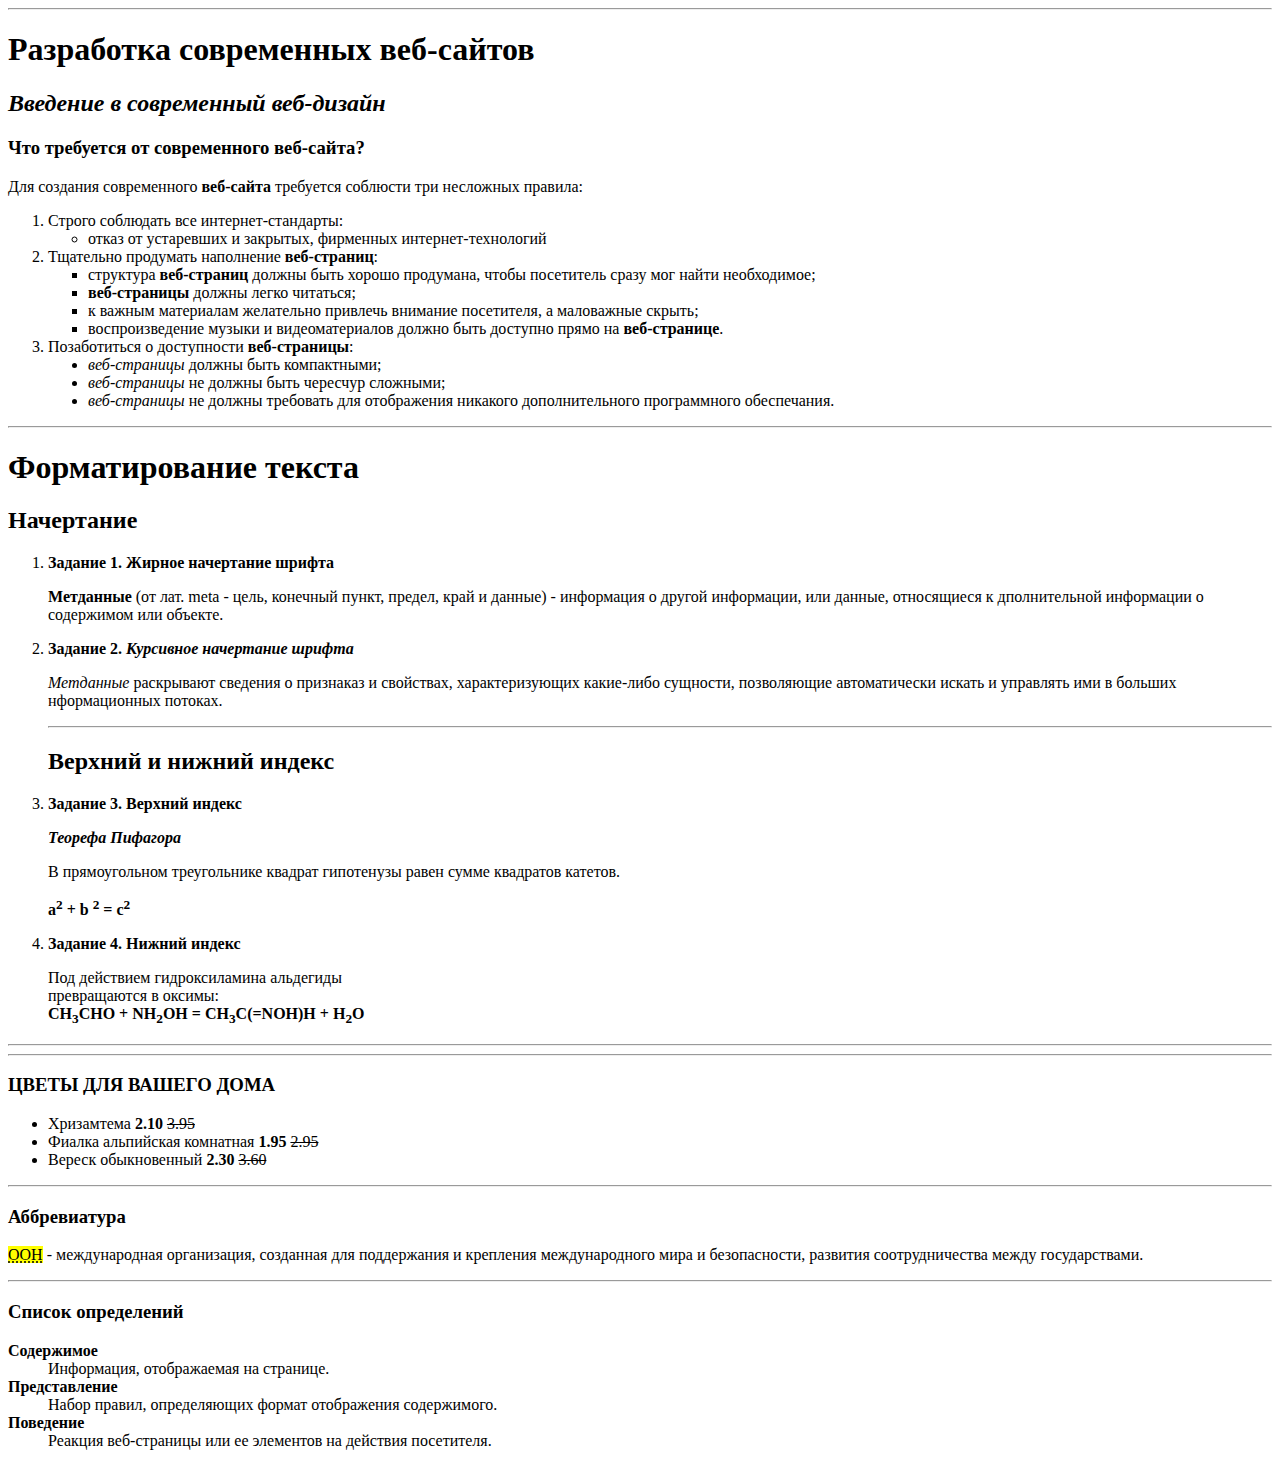
<file: index.html>
<!DOCTYPE html>
<html>
<head>
    <meta charset="UTF-8">
    <title>Разработка современных веб-сайтов</title>
</head>
<body>
    <hr>
    <h1>Разработка современных веб-сайтов</h1>
    <h2><i>Введение в современный веб-дизайн</i></h2>
    <h3>Что требуется от современного веб-сайта?</h3>
    <p>Для создания современного <b>веб-сайта</b> требуется соблюсти три несложных правила:</p>

    <ol>
        <li>Строго соблюдать все интернет-стандарты:</li>
        <ul type = "circle">
            <li>отказ от устаревших и закрытых, фирменных интернет-технологий</li>
        </ul>
        <li>Тщательно продумать наполнение <b>веб-страниц</b>:</li>
        <ul type = "square">
            <li>структура <b>веб-страниц</b> должны быть хорошо продумана, чтобы посетитель сразу мог найти необходимое;</li>
            <li><b>веб-страницы</b> должны легко читаться;</li>
            <li>к важным материалам желательно привлечь внимание посетителя, а маловажные скрыть;</li>
            <li>воспроизведение музыки и видеоматериалов должно быть доступно прямо на <b>веб-странице</b>.</li>
        </ul>
        <li>Позаботиться о доступности <b>веб-страницы</b>:</li>
        <ul type = "disc">
            <li><i>веб-страницы</i> должны быть компактными;</li>
            <li><i>веб-страницы</i> не должны быть чересчур сложными;</li>
            <li><i>веб-страницы</i> не должны требовать для отображения никакого дополнительного программного обеспечания.</li>
        </ul>
    </ol>
    <hr>

    <h1>Форматирование текста</h1>
    <h2>Начертание</h2>
    <ol>
        <li><b>Задание 1. Жирное начертание шрифта</b></li>
            <p><b>Метданные</b> (от лат. meta - цель, конечный пункт, предел, край и данные) - информация о другой информации, или данные, относящиеся к дполнительной информации о содержимом или объекте.</p>
        <li><b>Задание 2.<i> Курсивное начертание шрифта</i></b></li>
            <p><i>Метданные</i> раскрывают сведения о признаказ и свойствах, характеризующих какие-либо сущности, позволяющие автоматически искать и управлять ими в больших нформационных потоках.</p>
    <hr>

    <h2>Верхний и нижний индекс</h2>
        <li><b>Задание 3. Верхний индекс</b></li>
        <p><i><b>Теорефа Пифагора</b></i></p>
        
        <p>В прямоугольном треугольнике квадрат гипотенузы равен сумме квадратов катетов.</p>

        <p><b>a<sup>2</sup> + b <sup>2</sup> = c<sup>2</sup></b></p>
    <li><b>Задание 4. Нижний индекс</b></li>
        <p>Под действием гидроксиламина альдегиды<br> превращаются в оксимы: <br> 
            <b>СН<sub>3</sub>СНО + NH<sub>2</sub>OH =  
            CH<sub>3</sub>C(=NOH)H + H<sub>2</sub>O</b></p>
    </ol>
    <hr>
    <hr>
    
    <h3>ЦВЕТЫ ДЛЯ ВАШЕГО ДОМА</h3>
    <ul type = "disc">
        <li>Хризамтема <b>2.10 </b><s>3.95</s></li>
        <li>Фиалка альпийская комнатная <b>1.95 </b><s>2.95</s></li>
        <li>Вереск обыкновенный <b>2.30 </b><s>3.60</s></li>
    </ul>
    <hr>
    <h3>Аббревиатура</h3>
    <p><mark><abbr title="World Wide Web Consortium">ООН</abbr></mark> - международная организация, созданная для поддержания и крепления международного мира и безопасности, развития соотрудничества между государствами.</p>
    <hr>

    <h3>Список определений</h3>
    <dl>
        <dt><b>Содержимое</b></dt>
            <dd>Информация, отображаемая на странице.</dd>
        <dt><b>Представление</b></dt>
            <dd>Набор правил, определяющих формат отображения 	содержимого.</dd>
        <dt><b>Поведение</b></dt>
            <dd>Реакция веб-страницы или ее элементов на действия посетителя.</dd>  
    </dl> 
    
</body>
</html>
</file>
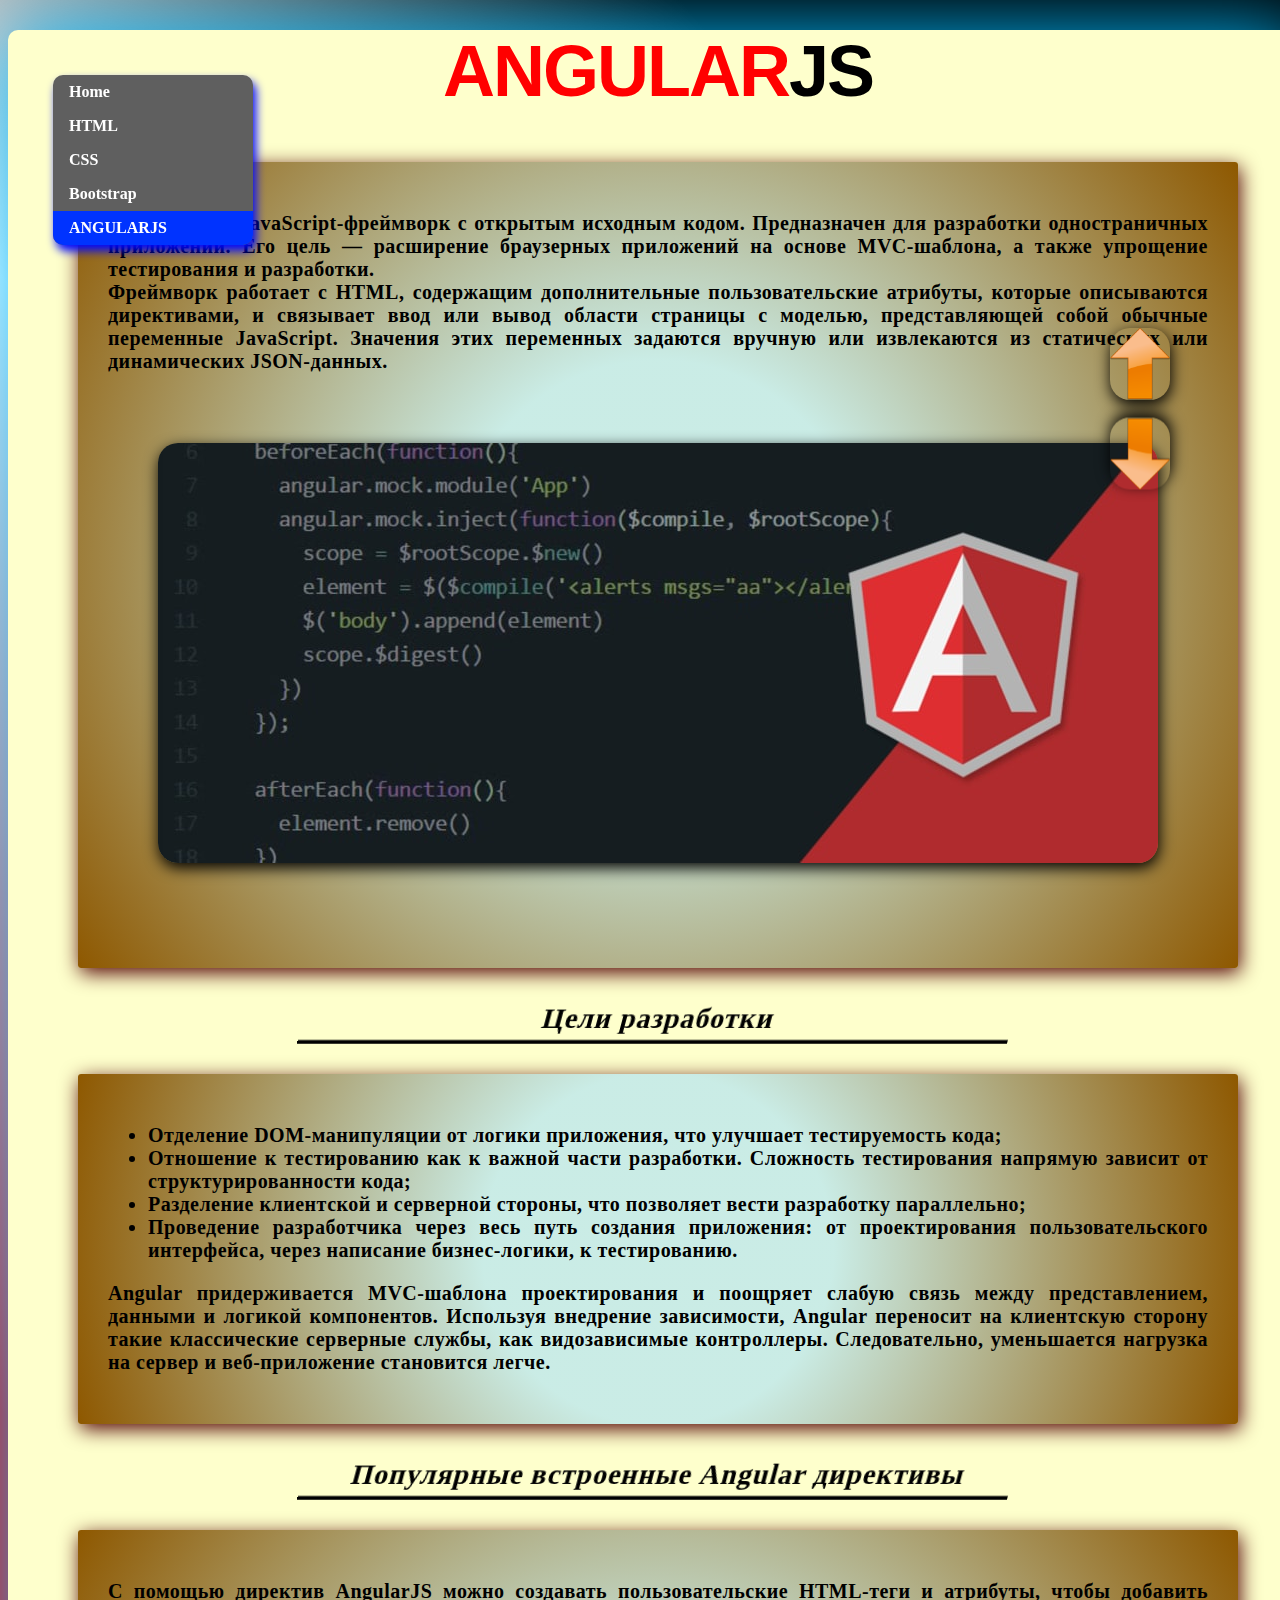
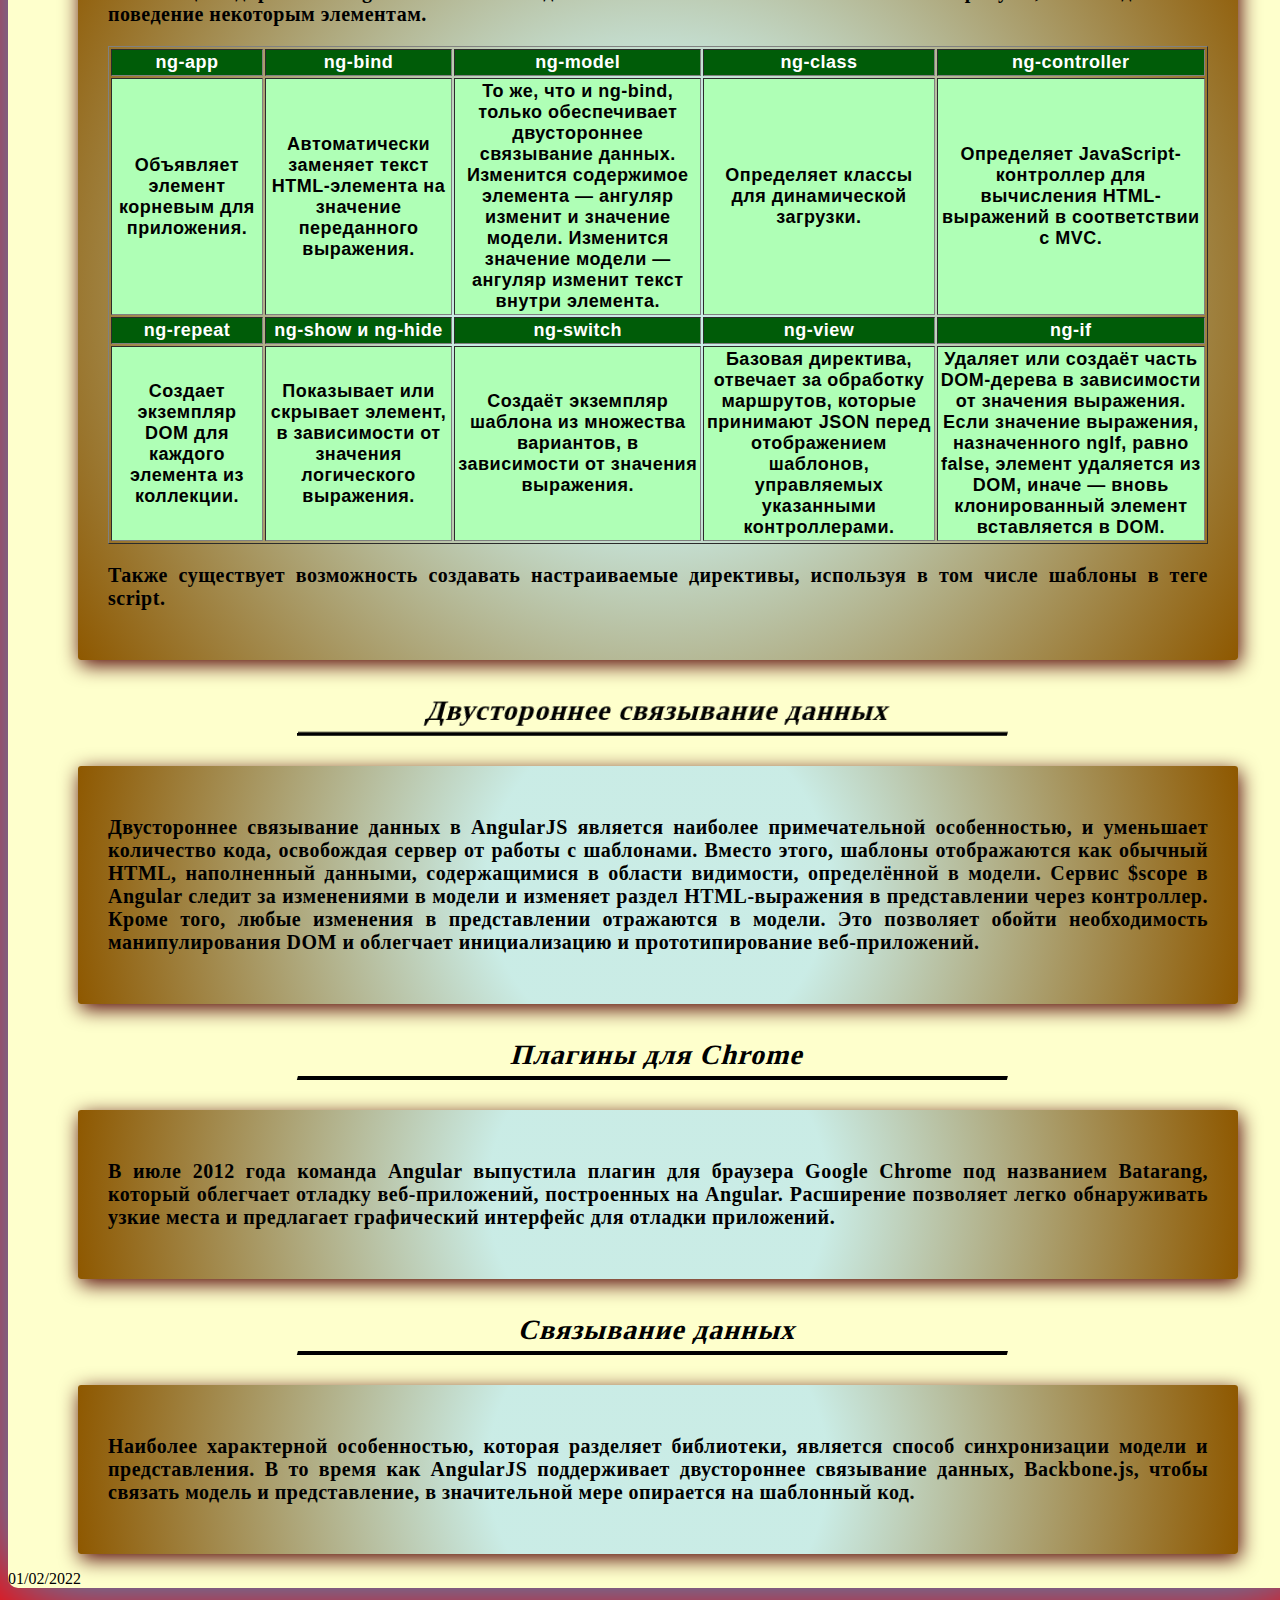
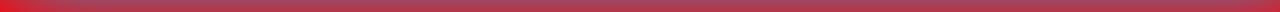
<file: angularjs.html>
<!DOCTYPE html>
<html lang="en">
<head>
    <meta charset="UTF-8">
    <link rel="stylesheet" href="stylesAngularJS.css">
    <title>AngularJS</title>
</head>
<body>
    <nav>
        <aside>
            <ul>
                <li><a href="index.html">Home</a></li>
                <li><a href="html.html">HTML</a></li>
                <li><a href="css.html">CSS</a></li>
                <li><a href="bootstrap.html">Bootstrap</a></li>
                <li><a class="active"><strong>ANGULARJS</strong></a></li>
            </ul>
        </aside>
    </nav>
    <div class="wrapper">
        <header>
            <h1><span class="angular">ANGULAR</span>JS</h1>
        </header>

        
        <main>
            <section>
                <article>
                    <p>
                        <strong>AngularJS</strong> — JavaScript-фреймворк с открытым исходным кодом. Предназначен для разработки одностраничных приложений. 
                        Его цель — расширение браузерных приложений на основе MVC-шаблона, а также упрощение тестирования и разработки.
                        <br>
                        Фреймворк работает с HTML, содержащим дополнительные пользовательские атрибуты, которые описываются директивами, и 
                        связывает ввод или вывод области страницы с моделью, представляющей собой обычные переменные JavaScript. 
                        Значения этих переменных задаются вручную или извлекаются из статических или динамических JSON-данных.
                    </p>
                    <p>
                        <img src="Images/structAngular.jpg" class="strimg" alt="structure">
                    </p>
                </article>

                <h2>Цели разработки</h2>
                <article>
                    <ul>
                        <li>Отделение DOM-манипуляции от логики приложения, что улучшает тестируемость кода;</li>
                        <li>Отношение к тестированию как к важной части разработки. Сложность тестирования напрямую зависит от структурированности кода;</li>
                        <li>Разделение клиентской и серверной стороны, что позволяет вести разработку параллельно;</li>
                        <li>Проведение разработчика через весь путь создания приложения: от проектирования пользовательского интерфейса, через написание бизнес-логики, к тестированию.</li>
                    </ul>
                    <p>
                        Angular придерживается MVC-шаблона проектирования и поощряет слабую связь между представлением, данными и логикой 
                        компонентов. Используя внедрение зависимости, Angular переносит на клиентскую сторону такие классические серверные службы, 
                        как видозависимые контроллеры. Следовательно, уменьшается нагрузка на сервер и веб-приложение становится легче.
                    </p>
                </article>

                <h2>Популярные встроенные Angular директивы</h2>
                <article>
                    <p>
                        С помощью директив AngularJS можно создавать пользовательские HTML-теги и атрибуты, чтобы добавить поведение некоторым элементам.
                    </p>
                    <table border="1" class="border">
                        <tr>
                            <th>ng-app</th>
                            <th>ng-bind</th>
                            <th>ng-model</th>
                            <th>ng-class</th>
                            <th>ng-controller</th>
                        </tr>
                        <tr>
                            <td>Объявляет элемент корневым для приложения.</td>
                            <td>Автоматически заменяет текст HTML-элемента на значение переданного выражения.</td>
                            <td>То же, что и ng-bind, только обеспечивает двустороннее связывание данных. Изменится содержимое элемента — 
                                ангуляр изменит и значение модели. Изменится значение модели — ангуляр изменит текст внутри элемента.
                            </td>
                            <td>Определяет классы для динамической загрузки.</td>
                            <td>Определяет JavaScript-контроллер для вычисления HTML-выражений в соответствии с MVC.</td>
                        </tr>
                            <tr>
                                <th>ng-repeat</th>
                                <th>ng-show и ng-hide</th>
                                <th>ng-switch</th>
                                <th>ng-view</th>
                                <th>ng-if</th>     
                            </tr>
                            <td>Создает экземпляр DOM для каждого элемента из коллекции.</td>
                            <td>Показывает или скрывает элемент, в зависимости от значения логического выражения.</td>
                            <td>Создаёт экземпляр шаблона из множества вариантов, в зависимости от значения выражения.</td>
                            <td>Базовая директива, отвечает за обработку маршрутов, которые принимают JSON перед отображением шаблонов, управляемых указанными контроллерами.</td>
                            <td>Удаляет или создаёт часть DOM-дерева в зависимости от значения выражения. Если значение выражения, назначенного ngIf, равно false, элемент удаляется из DOM, иначе — вновь клонированный элемент вставляется в DOM.</td>
                        </tr>
                    </table>
                    <p>
                        Также существует возможность создавать настраиваемые директивы, используя в том числе шаблоны в теге script.
                    </p>
                </article>
                
                <h2>Двустороннее связывание данных</h2>
                <article>
                    <p>
                        Двустороннее связывание данных в AngularJS является наиболее примечательной особенностью, и уменьшает количество кода, 
                        освобождая сервер от работы с шаблонами. Вместо этого, шаблоны отображаются как обычный HTML, наполненный данными, 
                        содержащимися в области видимости, определённой в модели. Сервис $scope в Angular следит за 
                        изменениями в модели и изменяет раздел HTML-выражения в представлении через контроллер. 
                        Кроме того, любые изменения в представлении отражаются в модели. Это позволяет обойти необходимость 
                        манипулирования DOM и облегчает инициализацию и прототипирование веб-приложений.
                    </p>
                </article>

                <h2>Плагины для Chrome</h2>
                <article>
                    <p>
                        В июле 2012 года команда Angular выпустила плагин для браузера Google Chrome под названием Batarang, который облегчает 
                        отладку веб-приложений, построенных на Angular. Расширение позволяет легко обнаруживать узкие места и предлагает 
                        графический интерфейс для отладки приложений.
                    </p>
                </article>

                <h2>Связывание данных</h2>
                <article>
                    <p>
                        Наиболее характерной особенностью, которая разделяет библиотеки, является способ синхронизации модели и представления. 
                        В то время как AngularJS поддерживает двустороннее связывание данных, Backbone.js, чтобы связать модель и представление, 
                        в значительной мере опирается на шаблонный код.
                    </p>
                </article>
            </section>
        </main>

        <footer id="bottom">
            <p>01/02/2022</p>
        </footer>
    </div>

    <div class="arrows">
        <a href="#top"><img class="arrowTop" src="Images/arrow.png" alt="arrowTop" width="60px"></a>
        <a href="#bottom"><img class="arrowBot" src="Images/arrow.png" alt="arrowBot" width="60px"></a>
    </div>

</body>
</html>
</file>
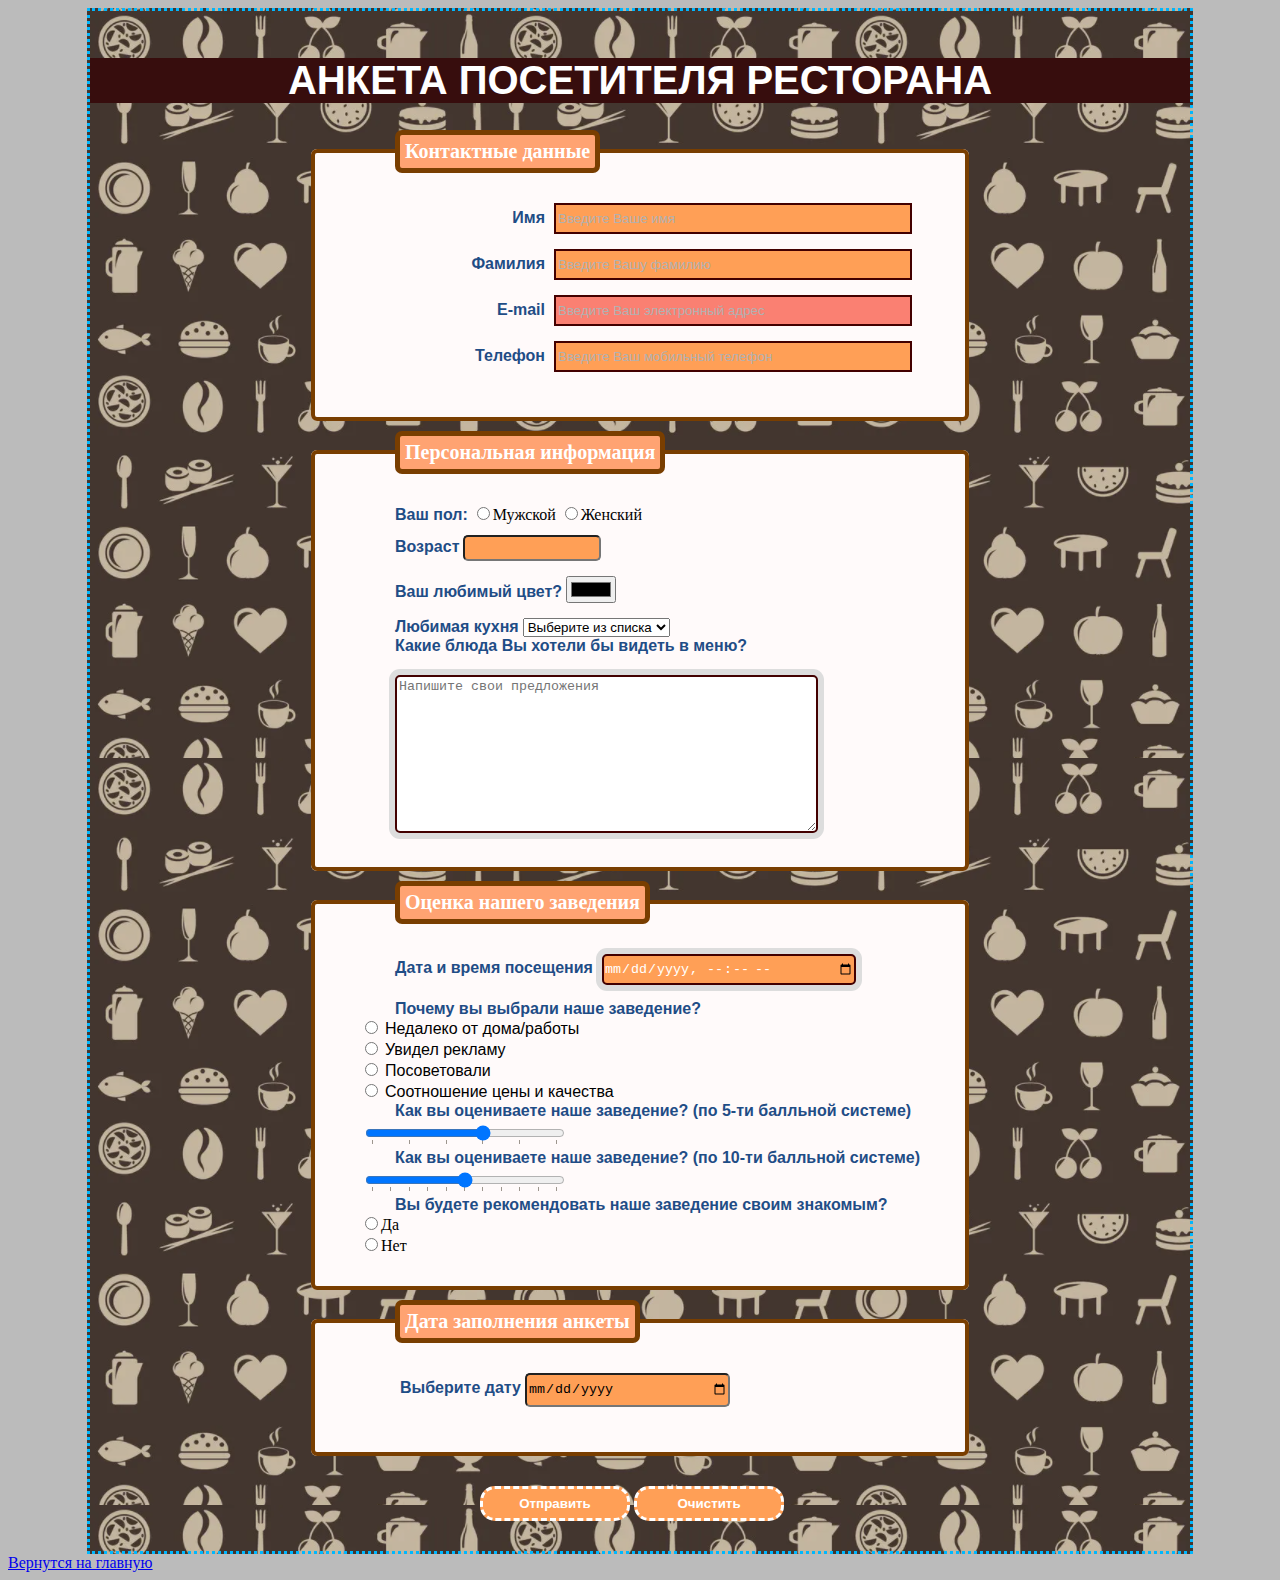
<file: anketa.html>
<!DOCTYPE html>
<html lang="en">
<head>
    <meta charset="UTF-8">
    <title>Anketa</title>
    <link rel="stylesheet" href="anketa.css">
</head>
<body>
    <div class="wrapper">
        <form>
            <h1>АНКЕТА ПОСЕТИТЕЛЯ РЕСТОРАНА</h1>
            <fieldset class="first">
                <legend>Контактные данные</legend>
                
                <label>Имя</label>
                <input type="text" placeholder="Введите Ваше имя"><br>

                <label>Фамилия</label>
                <input type="text" placeholder="Введите Вашу фамилию"><br>

                <label>E-mail</label>
                <input type="text" placeholder="Введите Ваш электронный адрес" class="email"><br>

                <label>Телефон</label>
                <input type="text" placeholder="Введите Ваш мобильный телефон">
            </fieldset>
            
            <fieldset>
                <legend>Персональная информация</legend>
                <label>Ваш пол:</label>
                    <input type="radio" name="sex">Мужской
                    <input type="radio" name="sex">Женский
                    <br>

                <label>Возраст</label>
                    <input type="number" min="4" max="100" class="age">
                    <br>

                <label>Ваш любимый цвет?</label>
                    <input type="color" name="color">
                    <br>

                <label>Любимая кухня</label>
                    <select name="" id="">
                        <option value="-">Выберите из списка</option>
                        <option value="Китайская">Китайская</option>
                        <option value="Французская">Французская</option>
                        <option value="Итальянская">Итальянская</option>
                        <option value="Японская">Японская</option>
                    </select>
                    <br>

                <label>Какие блюда Вы хотели бы видеть в меню?</label>
                    <br>
                    <textarea name="" cols="50" rows="10" placeholder="Напишите свои предложения"></textarea>
            </fieldset>

            <fieldset>
                <legend>Оценка нашего заведения</legend>
                <label>Дата и время посещения</label>
                    <input class="datetime" type="datetime-local">
                    <br>

                <label>Почему вы выбрали наше заведение?</label>
                    <br>
                    <input class="space" type="radio" name="why">
                    <label class="txtWhy">Недалеко от дома/работы</label>
                    <br>
                    <input class="space" type="radio" name="why">
                    <label class="txtWhy">Увидел рекламу</label>
                    <br>
                    <input class="space" type="radio" name="why">
                    <label class="txtWhy">Посоветовали</label>
                    <br>
                    <input class="space" type="radio" name="why">
                    <label class="txtWhy">Соотношение цены и качества</label>
                    <br>
                
                <label for="fiveP">Как вы оцениваете наше заведение? (по 5-ти балльной системе)</label><br>
                    <input class="space shkala" type="range" min="0" max="5" list="marks1" id="fiveP">
                    <datalist id="marks1">
                        <option value="0" label="0"></option>
                        <option value="1"></option>
                        <option value="2"></option>
                        <option value="3"></option>
                        <option value="4"></option>
                        <option value="5" label="5"></option>
                    </datalist>
                    <br>
                
                <label for="tenP">Как вы оцениваете наше заведение? (по 10-ти балльной системе)</label><br>
                    <input class="space shkala" type="range" min="0" max="10" list="marks2" id="tenP">
                    <datalist id="marks2">
                        <option value="0"></option>
                        <option value="1"></option>
                        <option value="2"></option>
                        <option value="3"></option>
                        <option value="4"></option>
                        <option value="5"></option>
                        <option value="6"></option>
                        <option value="7"></option>
                        <option value="8"></option>
                        <option value="9"></option>
                        <option value="10"></option>
                        <option value="11"></option>
                    </datalist>
                    <br>
                
                <label>Вы будете рекомендовать наше заведение своим знакомым?</label><br>
                    <input class="space" type="radio" name="worth">Да<br>
                    <input class="space" type="radio" name="worth">Нет
            </fieldset>

            <fieldset>
                <legend>Дата заполнения анкеты</legend>
                <label class="date">Выберите дату</label> 
                <input type="date" class="subDate">
            </fieldset>
            <div class="buttons">
                <input class="button" type="submit" value="Отправить">
                <input class="button" type="reset" value="Очистить">
            </div>
        </form>
        <a href="index.html">Вернутся на главную</a>
        </form>
    </div>
</body>
</html>
</file>
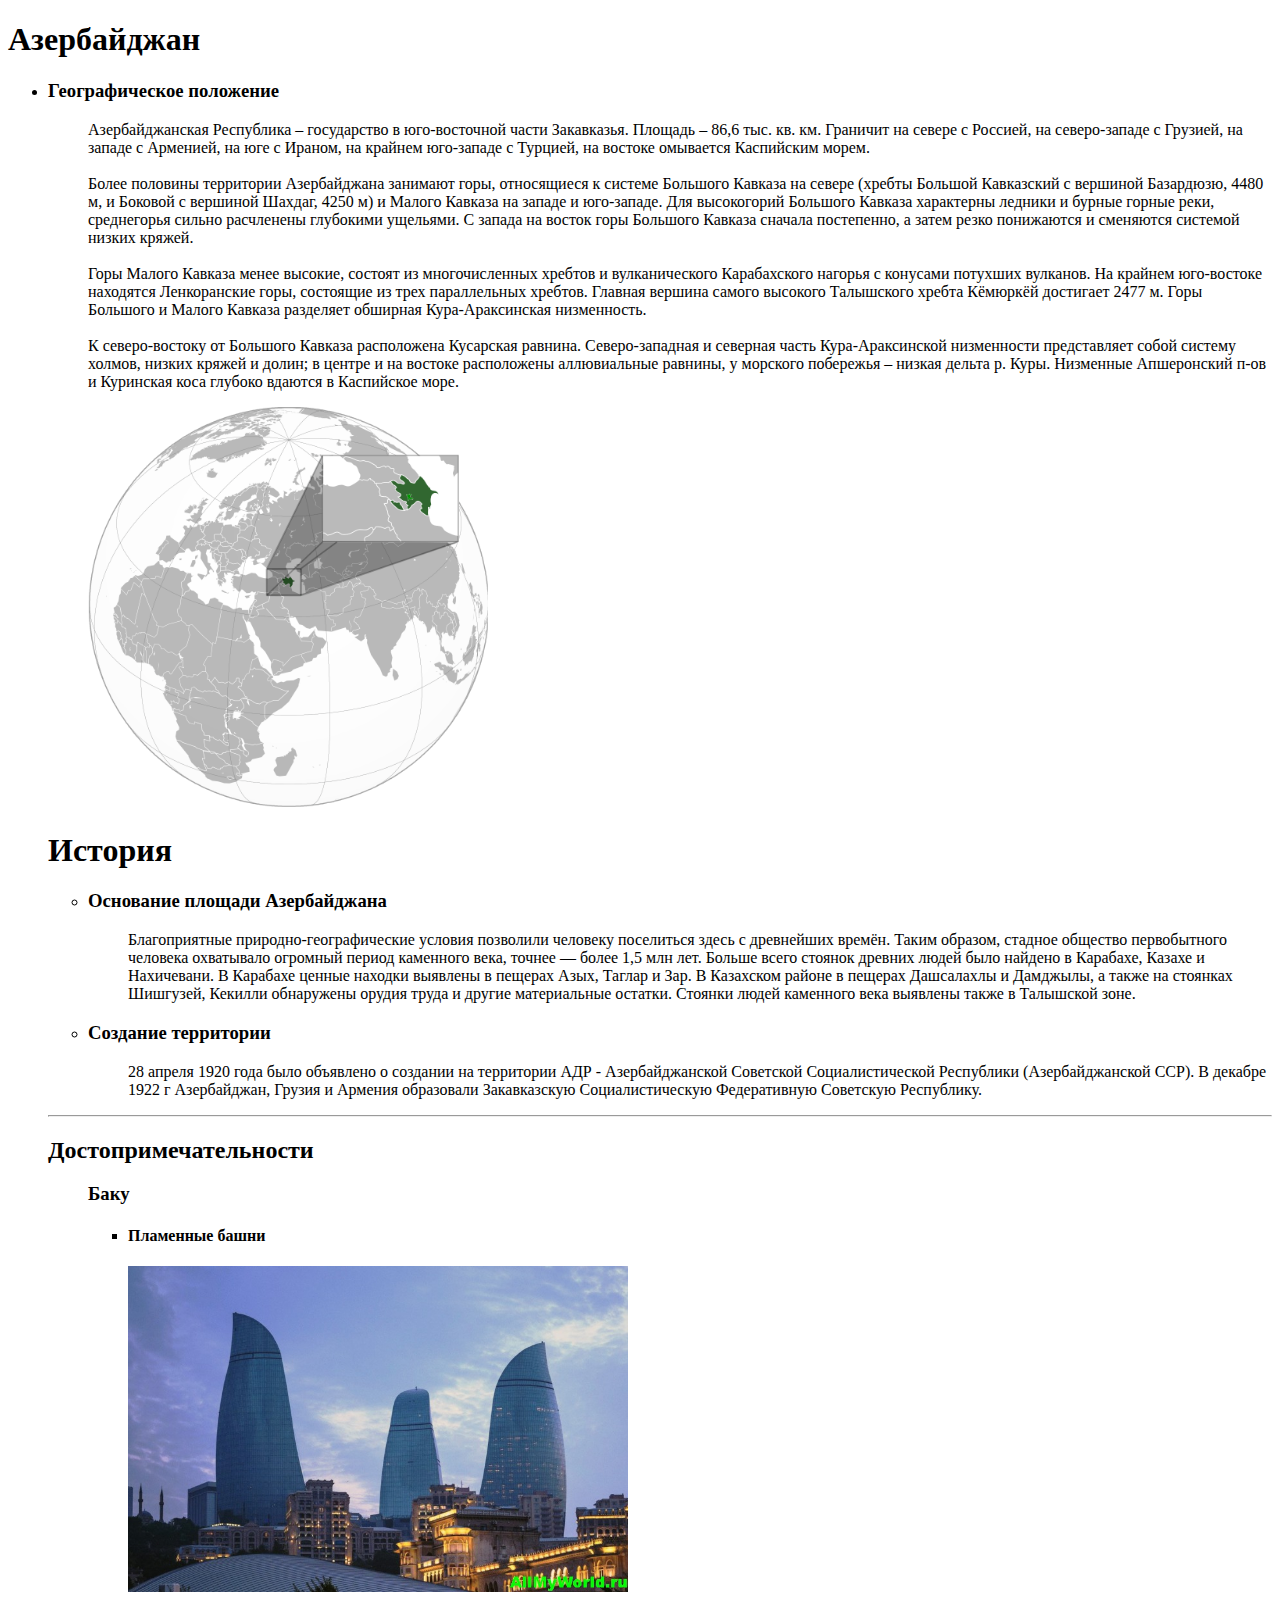
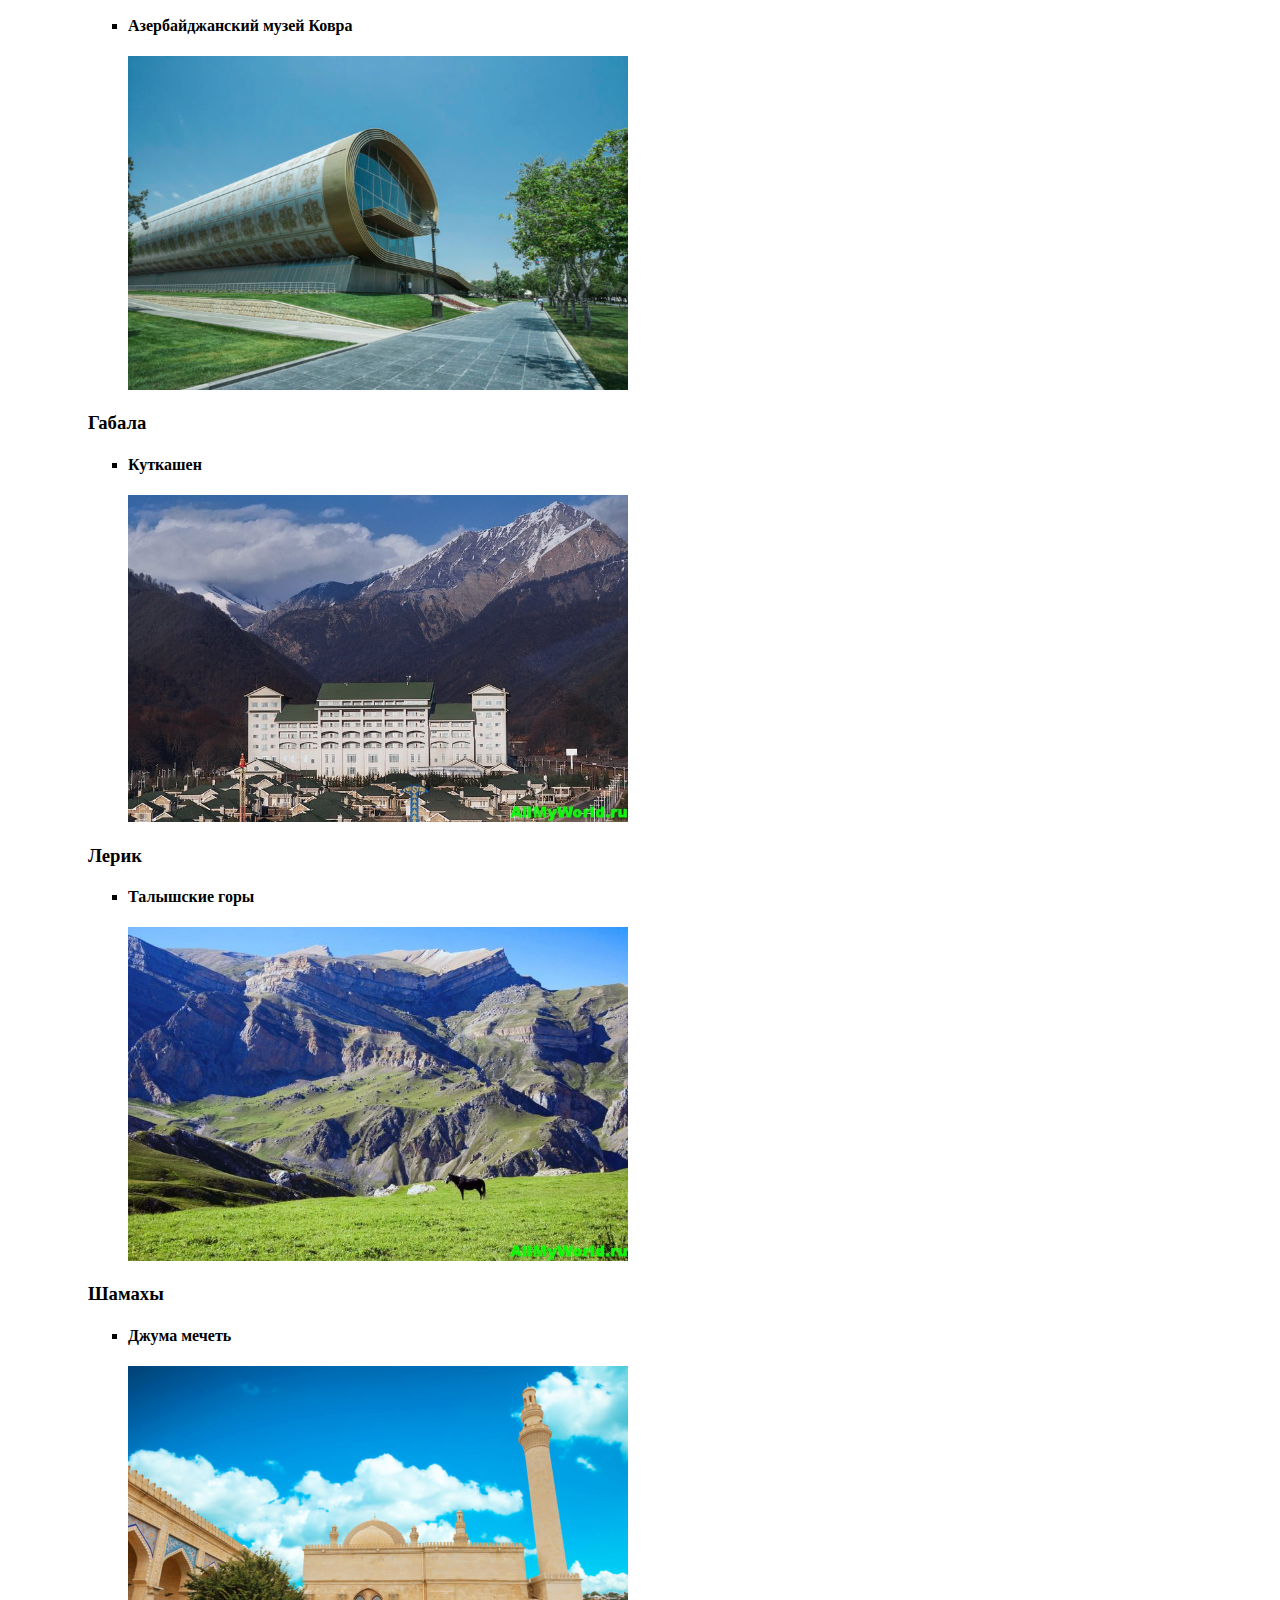
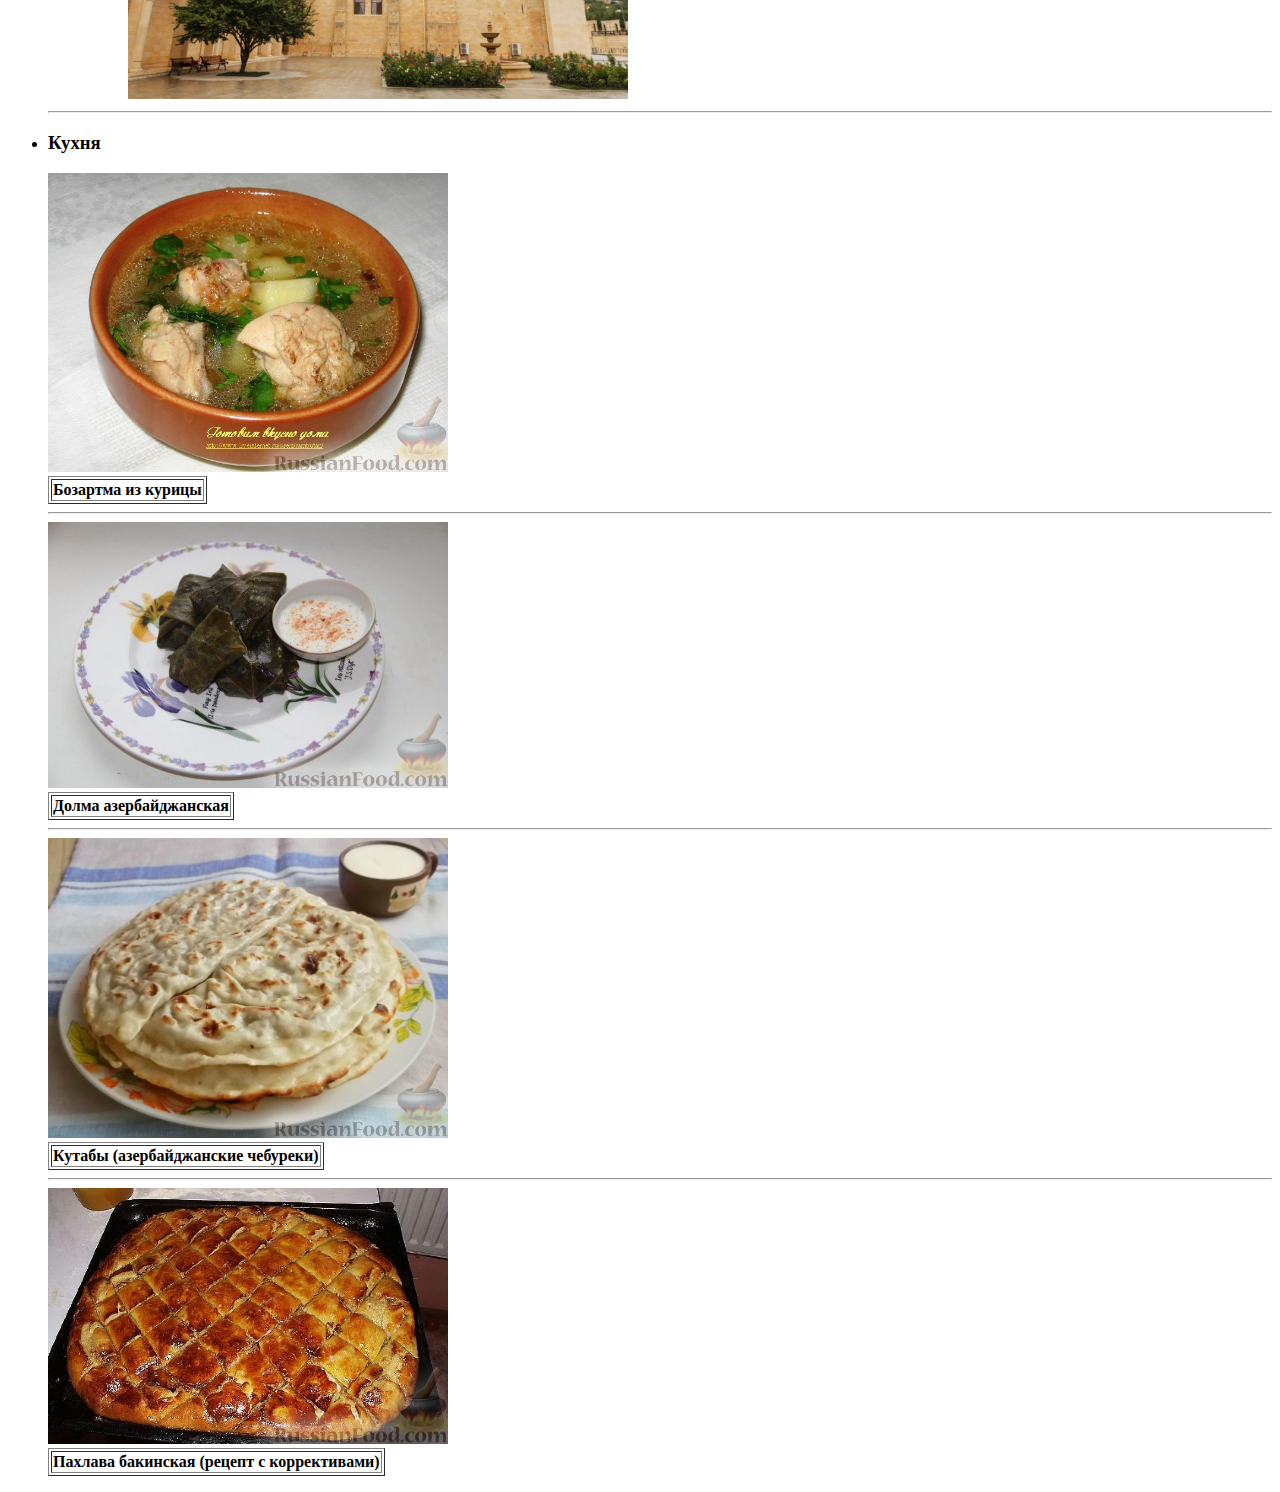
<file: Azerbaijan.html>
<!DOCTYPE html>
<html>
<head>
    <meta charset="UTF-8">
    <title>Azerbaijan</title>
</head>
<body>
    <h1>Азербайджан</h1>
    <ul>
        <li><h3>Географическое положение</h3></li>
        <ul>
            <p>Азербайджанская Республика – государство в юго-восточной части Закавказья. Площадь – 86,6 тыс. кв. км. 
                Граничит на севере с Россией, на северо-западе с Грузией, на западе с Арменией, на юге с Ираном, на крайнем юго-западе с Турцией, на востоке омывается Каспийским морем. <br><br>
                Более половины территории Азербайджана занимают горы, относящиеся к системе Большого Кавказа на севере (хребты Большой Кавказский с вершиной Базардюзю, 4480 м,
                и Боковой с вершиной Шахдаг, 4250 м) и Малого Кавказа на западе и юго-западе. Для высокогорий Большого Кавказа характерны ледники и бурные горные реки, 
                среднегорья сильно расчленены глубокими ущельями. С запада на восток горы Большого Кавказа сначала постепенно, а затем резко понижаются и сменяются системой низких кряжей. <br><br>
                Горы Малого Кавказа менее высокие, состоят из многочисленных хребтов и вулканического Карабахского нагорья с конусами потухших вулканов. 
                На крайнем юго-востоке находятся Ленкоранские горы, состоящие из трех параллельных хребтов. Главная вершина самого высокого Талышского хребта Кёмюркёй достигает 2477 м. 
                Горы Большого и Малого Кавказа разделяет обширная Кура-Араксинская низменность. <br><br>
                К северо-востоку от Большого Кавказа расположена Кусарская равнина. Северо-западная и северная часть Кура-Араксинской низменности представляет собой систему холмов, 
                низких кряжей и долин; в центре и на востоке расположены аллювиальные равнины, у морского побережья – низкая дельта р. 
                Куры. Низменные Апшеронский п-ов и Куринская коса глубоко вдаются в Каспийское море.
            </p>
            <img src="Images/GeoAz.png" width = "400">
        </ul>
        <h1>История</h1>
        <ul>
            <li><h3>Основание площади Азербайджана</h3></li>
            <ul>
                <p>
                    Благоприятные природно-географические условия позволили человеку поселиться здесь с древнейших времён. 
                    Таким образом, стадное общество первобытного человека охватывало огромный период каменного века, точнее — более 1,5 млн лет. Больше всего стоянок древних людей было найдено в Карабахе, Казахе и Нахичевани. 
                    В Карабахе ценные находки выявлены в пещерах Азых, Таглар и Зар. В Казахском районе в пещерах Дашсалахлы и Дамджылы, а также на стоянках Шишгузей, Кекилли обнаружены орудия труда и другие материальные остатки. 
                    Стоянки людей каменного века выявлены также в Талышской зоне.
                    </p>
            </ul>
                <li><h3>Создание территории</h3></li>
                <ul>
                    <p>
                        28 апреля 1920 года было объявлено о создании на территории АДР - Азербайджанской Советской Социалистической Республики (Азербайджанской ССР). 
                        В декабре 1922 г Азербайджан, Грузия и Армения образовали Закавказскую Социалистическую Федеративную Советскую Республику.
                    </p>
                </ul>
        </ul>
        <hr>
        <h2>Достопримечательности</h2>
        <ul>
            <h3>Баку</h3>
            <ul>
                <li><h4>Пламенные башни</h4></li>
                <img src="Images/DostAz.png" width="500">
                <li><h4>Азербайджанский музей Ковра</h4></li>
                <img src="Images/DostAz1.png" width="500">
            </ul>
        </ul>
        <ul>
            <h3>Габала</h3>
            <ul>
                <li><h4>Куткашен</h4></li>
                <img src="Images/DostAz2.png" width="500">
            </ul>
        </ul>
        <ul>
            <h3>Лерик</h3>
            <ul>
                <li><h4>Талышские горы</h4></li>
                <img src="Images/DostAz3.png" width="500">
            </ul>
        </ul>
        <ul>
            <h3>Шамахы</h3>
            <ul>
                <li><h4>Джума мечеть</h4></li>
                <img src="Images/DostAz4.png" width="500">
            </ul>
        </ul>
        <hr>
        <li><h3>Кухня</h3></li>
        <img src="Images/KuhAz.png" width="400">
        <table border="1">
            <tr><th>Бозартма из курицы</th></tr>
        </table>
        <hr>
        <img src="Images/KuhAz1.png" width="400">
        <table border="1">
            <tr><th>Долма азербайджанская</th></tr>
        </table>
        <hr>
        <img src="Images/KuhAz2.png" width="400">
        <table border="1">
            <tr><th>Кутабы (азербайджанские чебуреки)</th></tr>
        </table>
        <hr>
        <img src="Images/KuhAz3.png" width="400">
        <table border="1">
            <tr><th>Пахлава бакинская (рецепт с коррективами)</th></tr>
        </table>
    </ul>
</body>
</html>
</file>
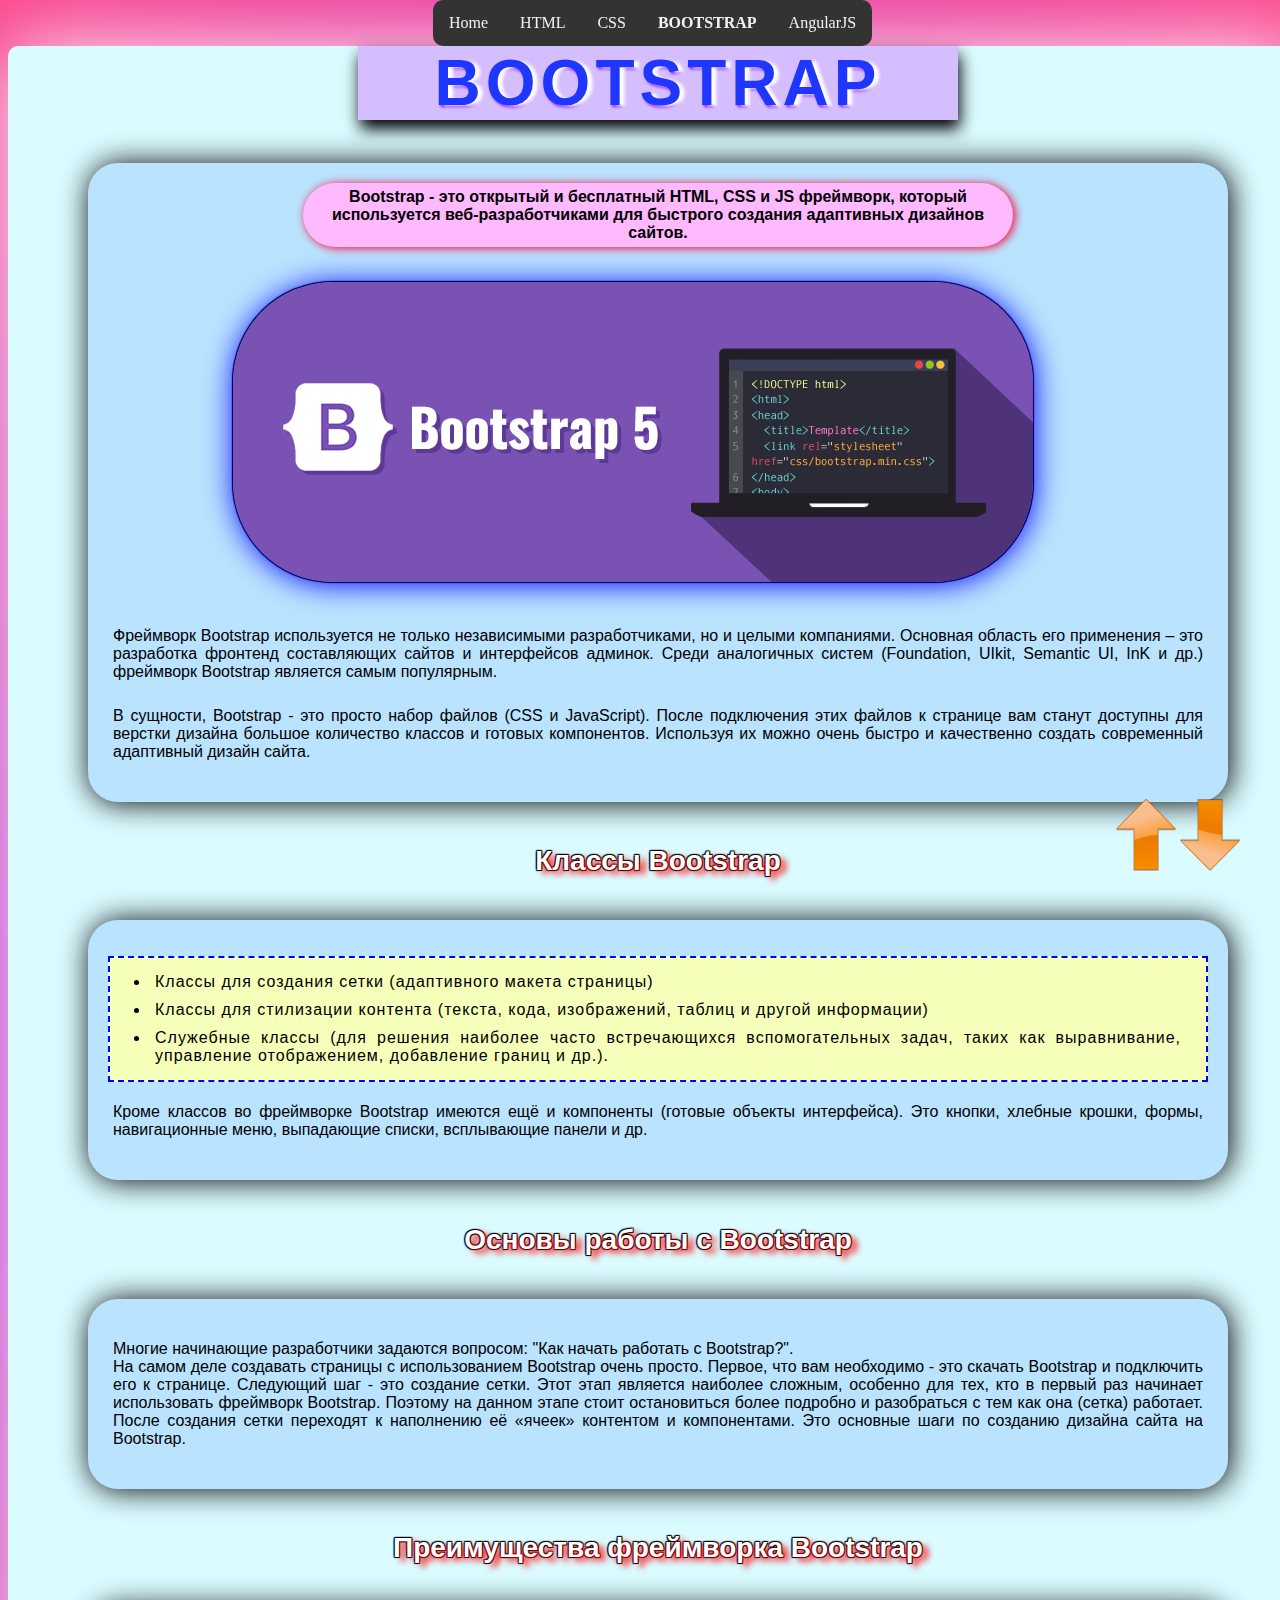
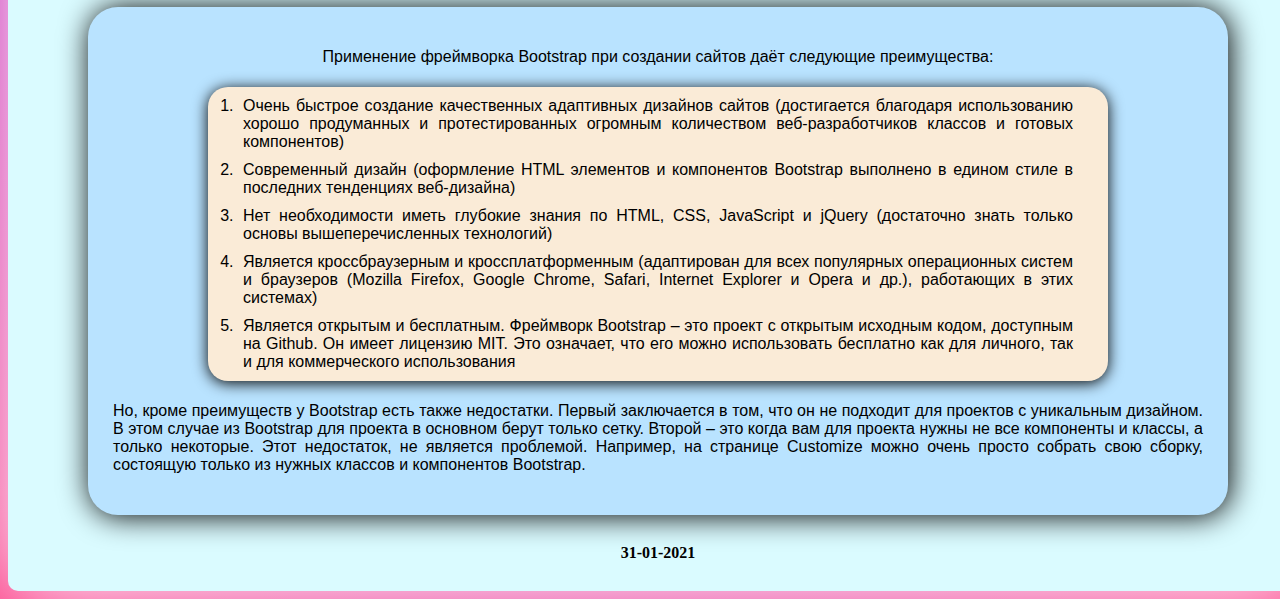
<file: bootstrap.html>
<!DOCTYPE html>
<html lang="en">
<head>
    <meta charset="UTF-8">
    <title>Bootstrap</title>
    <link rel="stylesheet" href="stylesBootstrap.css">
</head>
<body>
    
    <div class="wrapper">
        <nav>
            <aside>
                <a href="index.html">Home</a>
                <a href="html.html">HTML</a>
                <a href="css.html">CSS</a>
                <a><strong>BOOTSTRAP</strong></a>
                <a href="angularjs.html">AngularJS</a>
            </aside>   
        </nav>
        
        <header>
            <h1>BOOTSTRAP</h1>
        </header>

        
        <main>
            <section>
                <article>
                    <p class="mtxt">
                        Bootstrap - это открытый и бесплатный HTML, CSS и JS фреймворк, 
                        который используется веб-разработчиками для быстрого создания адаптивных дизайнов сайтов.
                    </p>
                    
                    <div class="titimg">
                        <img src="Images/whatBoots.png" class="ttimg" alt="titimg">
                    </div>
                    
                    <p>
                        Фреймворк Bootstrap используется не только независимыми разработчиками, но и целыми компаниями. 
                        Основная область его применения – это разработка фронтенд составляющих сайтов и интерфейсов админок. 
                        Среди аналогичных систем (Foundation, UIkit, Semantic UI, InK и др.) фреймворк Bootstrap является 
                        самым популярным.
                    </p>
                    
                    <p>
                        В сущности, Bootstrap - это просто набор файлов (CSS и JavaScript). После подключения этих 
                        файлов к странице вам станут доступны для верстки дизайна большое количество классов и готовых 
                        компонентов. Используя их можно очень быстро и качественно создать современный адаптивный 
                        дизайн сайта.
                    </p>
                </article>

                <h2>Классы Bootstrap</h2>
                <article>
                    <ul class="bootscls">
                        <li>Классы для создания сетки (адаптивного макета страницы)</li>
                        <li>Классы для стилизации контента (текста, кода, изображений, таблиц и другой информации)</li>
                        <li>Служебные классы (для решения наиболее часто встречающихся вспомогательных задач, таких как выравнивание, управление отображением, добавление границ и др.).</li>
                    </ul>
                    <p>
                        Кроме классов во фреймворке Bootstrap имеются ещё и компоненты (готовые объекты интерфейса). Это кнопки, хлебные крошки, формы, навигационные меню, выпадающие списки, всплывающие панели и др.
                    </p>
                </article>

                <h2>Основы работы с Bootstrap</h2>
                <article>
                    <p>
                        Многие начинающие разработчики задаются вопросом: "Как начать работать с Bootstrap?". <br>
                        На самом деле создавать страницы с использованием Bootstrap очень просто.
                        Первое, что вам необходимо - это скачать Bootstrap и подключить его к странице.
                        Следующий шаг - это создание сетки. Этот этап является наиболее сложным, особенно для тех, кто в первый раз начинает использовать фреймворк Bootstrap. Поэтому на данном этапе стоит остановиться более подробно и разобраться с тем как она (сетка) работает.
                        После создания сетки переходят к наполнению её «ячеек» контентом и компонентами.
                        Это основные шаги по созданию дизайна сайта на Bootstrap.
                    </p>
                </article>
                
                <h2>Преимущества фреймворка Bootstrap</h2>
                <article>
                    <p class="cent">
                        Применение фреймворка Bootstrap при создании сайтов даёт следующие преимущества:
                    </p>
                    <ol>
                        <li>Очень быстрое создание качественных адаптивных дизайнов сайтов (достигается благодаря использованию хорошо продуманных и протестированных огромным количеством веб-разработчиков классов и готовых компонентов)</li>
                        <li>Современный дизайн (оформление HTML элементов и компонентов Bootstrap выполнено в едином стиле в последних тенденциях веб-дизайна)</li>
                        <li>Нет необходимости иметь глубокие знания по HTML, CSS, JavaScript и jQuery (достаточно знать только основы вышеперечисленных технологий)</li>
                        <li>Является кроссбраузерным и кроссплатформенным (адаптирован для всех популярных операционных систем и браузеров (Mozilla Firefox, Google Chrome, Safari, Internet Explorer и Opera и др.), работающих в этих системах)</li>
                        <li>Является открытым и бесплатным. Фреймворк Bootstrap – это проект с открытым исходным кодом, доступным на Github. Он имеет лицензию MIT. Это означает, что его можно использовать бесплатно как для личного, так и для коммерческого использования</li>
                    </ol>
                    <p id="bottom">
                        Но, кроме преимуществ у Bootstrap есть также недостатки. Первый заключается в том, что он не 
                        подходит для проектов с уникальным дизайном. В этом случае из Bootstrap для проекта в основном 
                        берут только сетку. Второй – это когда вам для проекта нужны не все компоненты и классы, а только 
                        некоторые. Этот недостаток, не является проблемой. Например, на странице Customize можно очень 
                        просто собрать свою сборку, состоящую только из нужных классов и компонентов Bootstrap.
                    </p>
                </article>
            </section>
        </main>

        <footer>
            <p>31-01-2021</p>
        </footer>
    </div>
    
    <div class="arrows">
        <a href="#top"><img class="arrowTop" src="Images/arrow.png" alt="arrowTop" width="60px"></a>
        <a href="#bottom"><img class="arrowBot" src="Images/arrow.png" alt="arrowBot" width="60px"></a>
    </div>

</body>
</html>
</file>
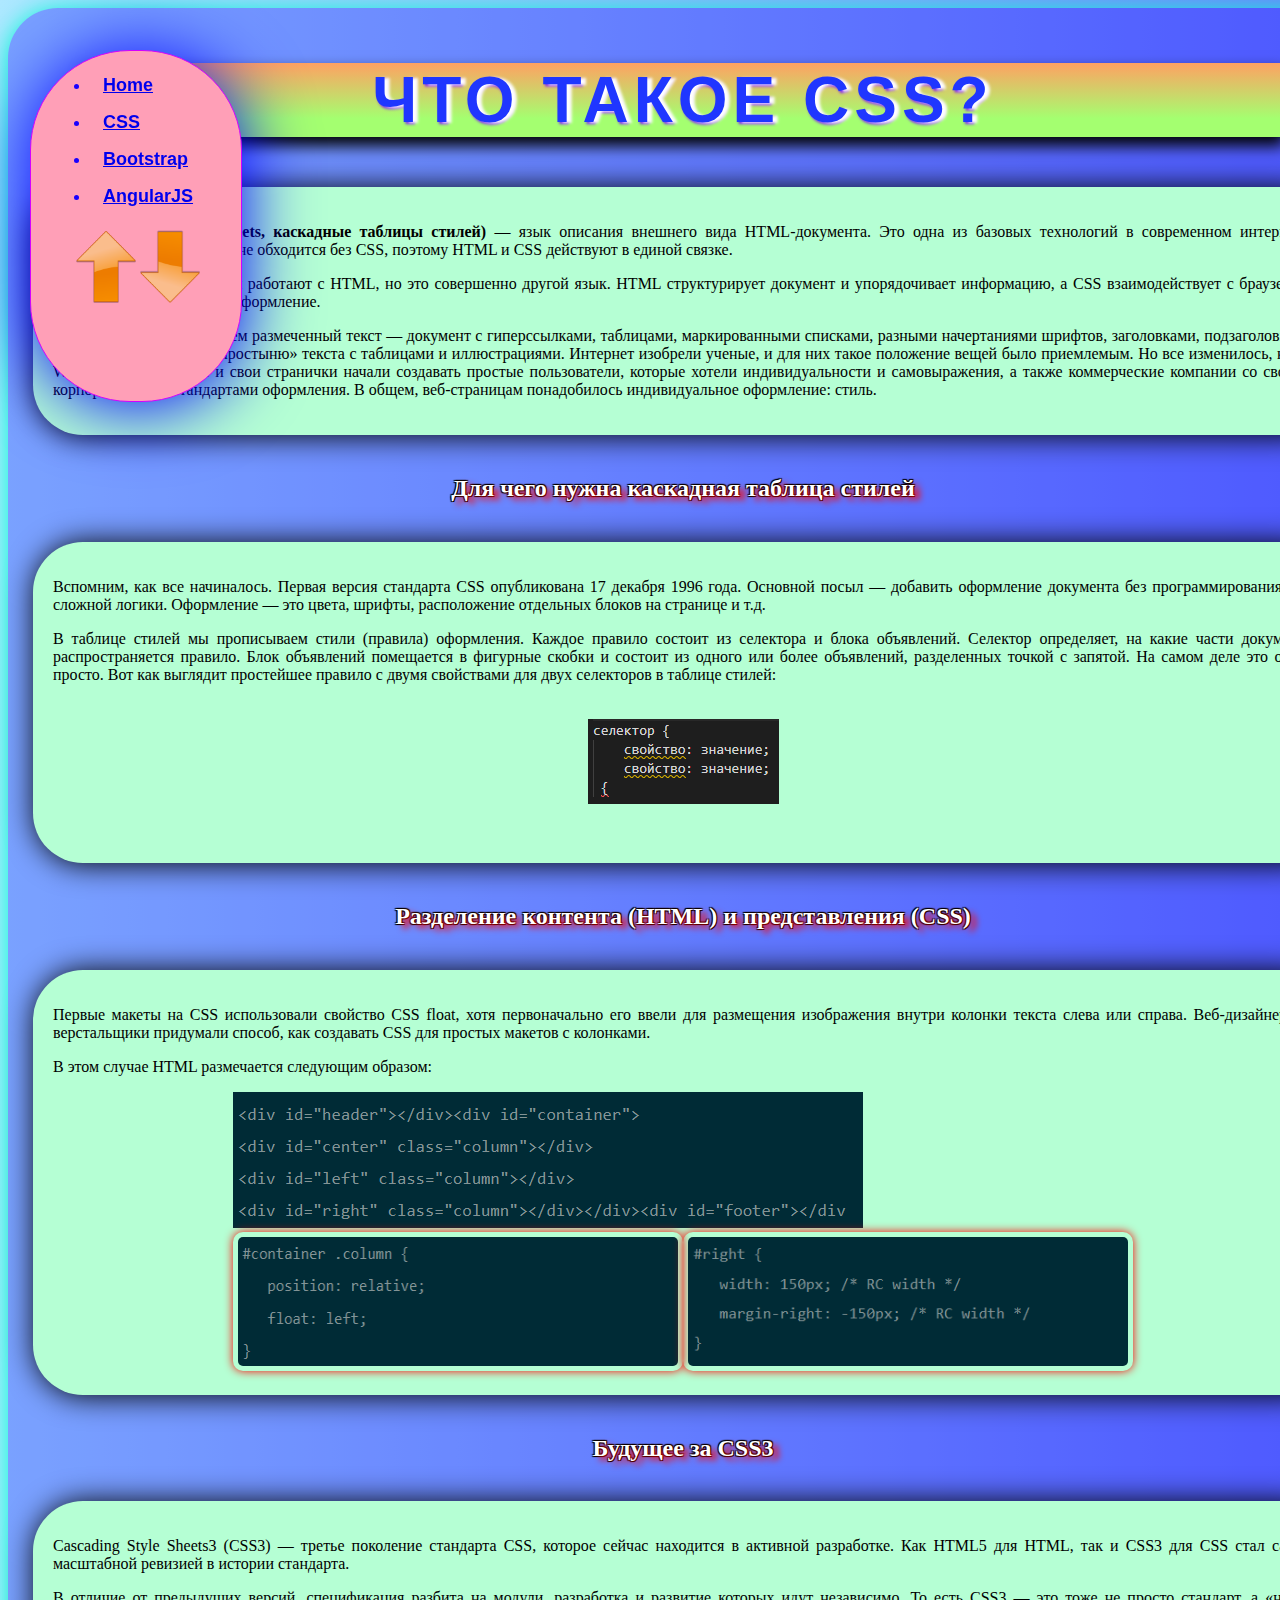
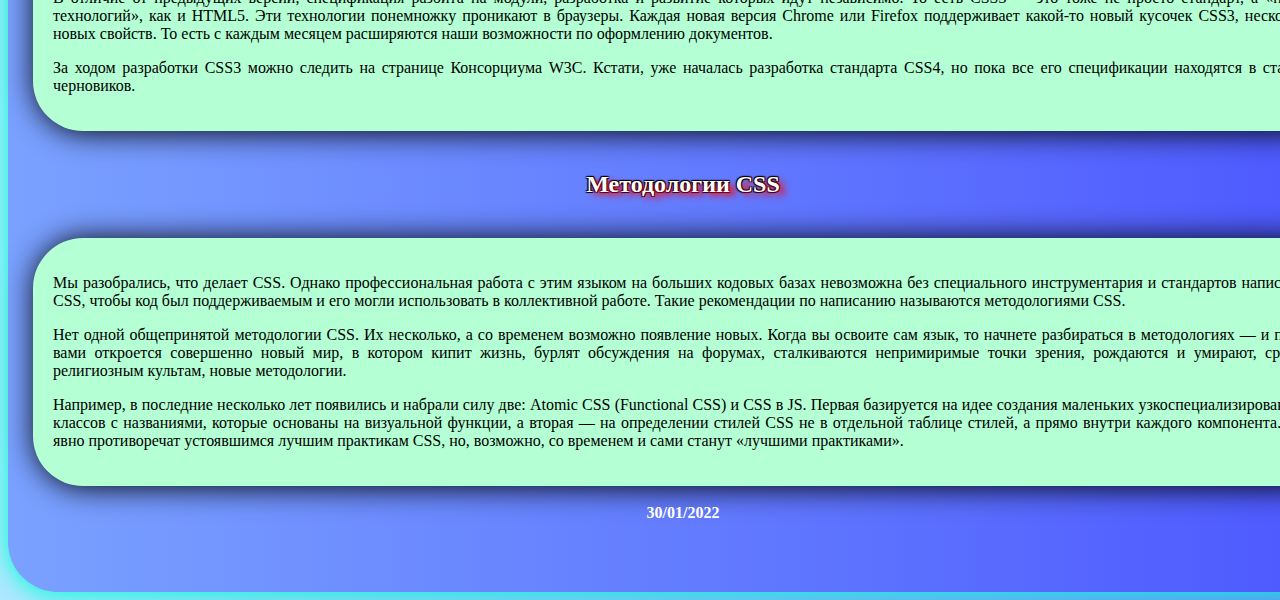
<file: css.html>
<!DOCTYPE html>
<html>
<head>
    <meta charset="UTF-8">
    <title>CSS</title>
    <link rel="stylesheet" href="stylesCss.css">
</head>
<body>
    <div class="wrapper">
        <header>
            <h1>ЧТО ТАКОЕ CSS?</h1>
        </header>
        <main>
            <section>
                <article>
                    <p>
                        <strong>CSS (Cascading Style Sheets, каскадные таблицы стилей)</strong> — язык описания внешнего вида HTML-документа. 
                        Это одна из базовых технологий в современном интернете. Практически ни один сайт не обходится без CSS, 
                        поэтому HTML и CSS действуют в единой связке.
                    </p>
                    <p>
                        Каскадные таблицы стилей работают с HTML, но это совершенно другой язык. HTML 
                        структурирует документ и упорядочивает информацию, а CSS взаимодействует с браузером, 
                        чтобы придать документу оформление.
                    </p>
                    <p>
                        На языке HTML мы создаем размеченный текст — документ с гиперссылками, таблицами, 
                        маркированными списками, разными начертаниями шрифтов, заголовками, подзаголовками и так далее. 
                        Получаем «простыню» текста с таблицами и иллюстрациями. Интернет изобрели ученые, и для них 
                        такое положение вещей было приемлемым. Но все изменилось, когда WWW пошел в массы и свои странички 
                        начали создавать простые пользователи, которые хотели индивидуальности и самовыражения, 
                        а также коммерческие компании со своими корпоративными стандартами оформления. В общем, 
                        веб-страницам понадобилось индивидуальное оформление: стиль.
                    </p>
                </article>
                
                <h2>Для чего нужна каскадная таблица стилей</h2>
                <article>
                    <p>
                        Вспомним, как все начиналось. Первая версия стандарта CSS опубликована 17 декабря 1996 года. 
                        Основной посыл — добавить оформление документа без программирования или сложной логики. 
                        Оформление — это цвета, шрифты, расположение отдельных блоков на странице и т.д.
                    </p>
                    <p>
                        В таблице стилей мы прописываем стили (правила) оформления. 
                        Каждое правило состоит из селектора и блока объявлений. Селектор определяет, 
                        на какие части документа распространяется правило. Блок объявлений помещается в фигурные 
                        скобки и состоит из одного или более объявлений, разделенных точкой с запятой. 
                        На самом деле это очень просто. Вот как выглядит простейшее правило с двумя свойствами 
                        для двух селекторов в таблице стилей:
                    </p>
                    <p class="pimg1">
                        <img class="imgAll" src="Images/primerCss.png" alt="primer">
                    </p>
                </article>
                
                <h2>Разделение контента (HTML) и представления (CSS)</h2>
                <article>
                    <p>
                        Первые макеты на CSS использовали свойство CSS float, хотя первоначально его ввели для
                        размещения изображения внутри колонки текста слева или справа. Веб-дизайнеры и верстальщики 
                        придумали способ, как создавать CSS для простых макетов с колонками.
                    </p>
                    <p>
                        В этом случае HTML размечается следующим образом:
                    </p>
                    <div class="fimg">
                        <img class="imgAll" src="Images/primer2Css.png" alt="2">
                    </div>
                    <div class="fimg">
                        <img class="img2" src="Images/primer4Css.png" alt="4"><img class="img2" src="Images/primer3Css.png" alt="3">
                    </div>
                </article>

                <h2>Будущее за CSS3</h2>
                <article>
                    <p>
                        Cascading Style Sheets3 (CSS3) — третье поколение стандарта CSS, которое сейчас находится в 
                        активной разработке. Как HTML5 для HTML, так и CSS3 для CSS стал самой масштабной ревизией 
                        в истории стандарта.
                    </p>
                    <p>
                        В отличие от предыдущих версий, спецификация разбита на модули, разработка и развитие которых 
                        идут независимо. То есть CSS3 — это тоже не просто стандарт, а «набор технологий», как и HTML5. 
                        Эти технологии понемножку проникают в браузеры. Каждая новая версия Chrome или Firefox поддерживает 
                        какой-то новый кусочек CSS3, несколько новых свойств. То есть с каждым месяцем расширяются наши 
                        возможности по оформлению документов.
                    </p>
                    <p>
                        За ходом разработки CSS3 можно следить на странице Консорциума W3C. Кстати, 
                        уже началась разработка стандарта CSS4, но пока все его спецификации находятся 
                        в статусе черновиков.
                    </p>
                </article>
                
                <h2>Методологии CSS</h2>
                <article>
                    <p>
                        Мы разобрались, что делает CSS. Однако профессиональная работа с этим языком на больших 
                        кодовых базах невозможна без специального инструментария и стандартов написания CSS, 
                        чтобы код был поддерживаемым и его могли использовать в коллективной работе. 
                        Такие рекомендации по написанию называются методологиями CSS.
                    </p>
                    <p>
                        Нет одной общепринятой методологии CSS. Их несколько, а со временем возможно появление новых. 
                        Когда вы освоите сам язык, то начнете разбираться в методологиях — и перед вами откроется 
                        совершенно новый мир, в котором кипит жизнь, бурлят обсуждения на форумах, сталкиваются 
                        непримиримые точки зрения, рождаются и умирают, сродни религиозным культам, новые методологии.
                    </p>
                    <p>
                        Например, в последние несколько лет появились и набрали силу две: Atomic CSS (Functional CSS) и CSS 
                        в JS. Первая базируется на идее создания маленьких узкоспециализированных классов с названиями, 
                        которые основаны на визуальной функции, а вторая — на определении стилей CSS не в отдельной таблице 
                        стилей, а прямо внутри каждого компонента. Обе явно противоречат устоявшимся лучшим практикам CSS, но, 
                        возможно, со временем и сами станут «лучшими практиками».
                    </p>
                </article>
            </section>
        </main>

        <footer>
            <strong><a id="bottom">30/01/2022</a></strong>
        </footer>
    </div>

    <aside>
        <ul>
            <li class="asideli"><a href="index.html">Home</a></li>
            <li class="asideli"><a href="css.html">CSS</a></li>
            <li class="asideli"><a href="bootstrap.html">Bootstrap</a></li>
            <li class="asideli"><a href="angularjs.html">AngularJS</a></li>
        </ul>
        <a href="#top"><img class="arrowTop" src="Images/arrow.png" alt="arrowTop" width="60px"></a>
        <a href="#bottom"><img class="arrowBot" src="Images/arrow.png" alt="arrowBot" width="60px"></a>
    </aside>
</body>
</html>
</file>
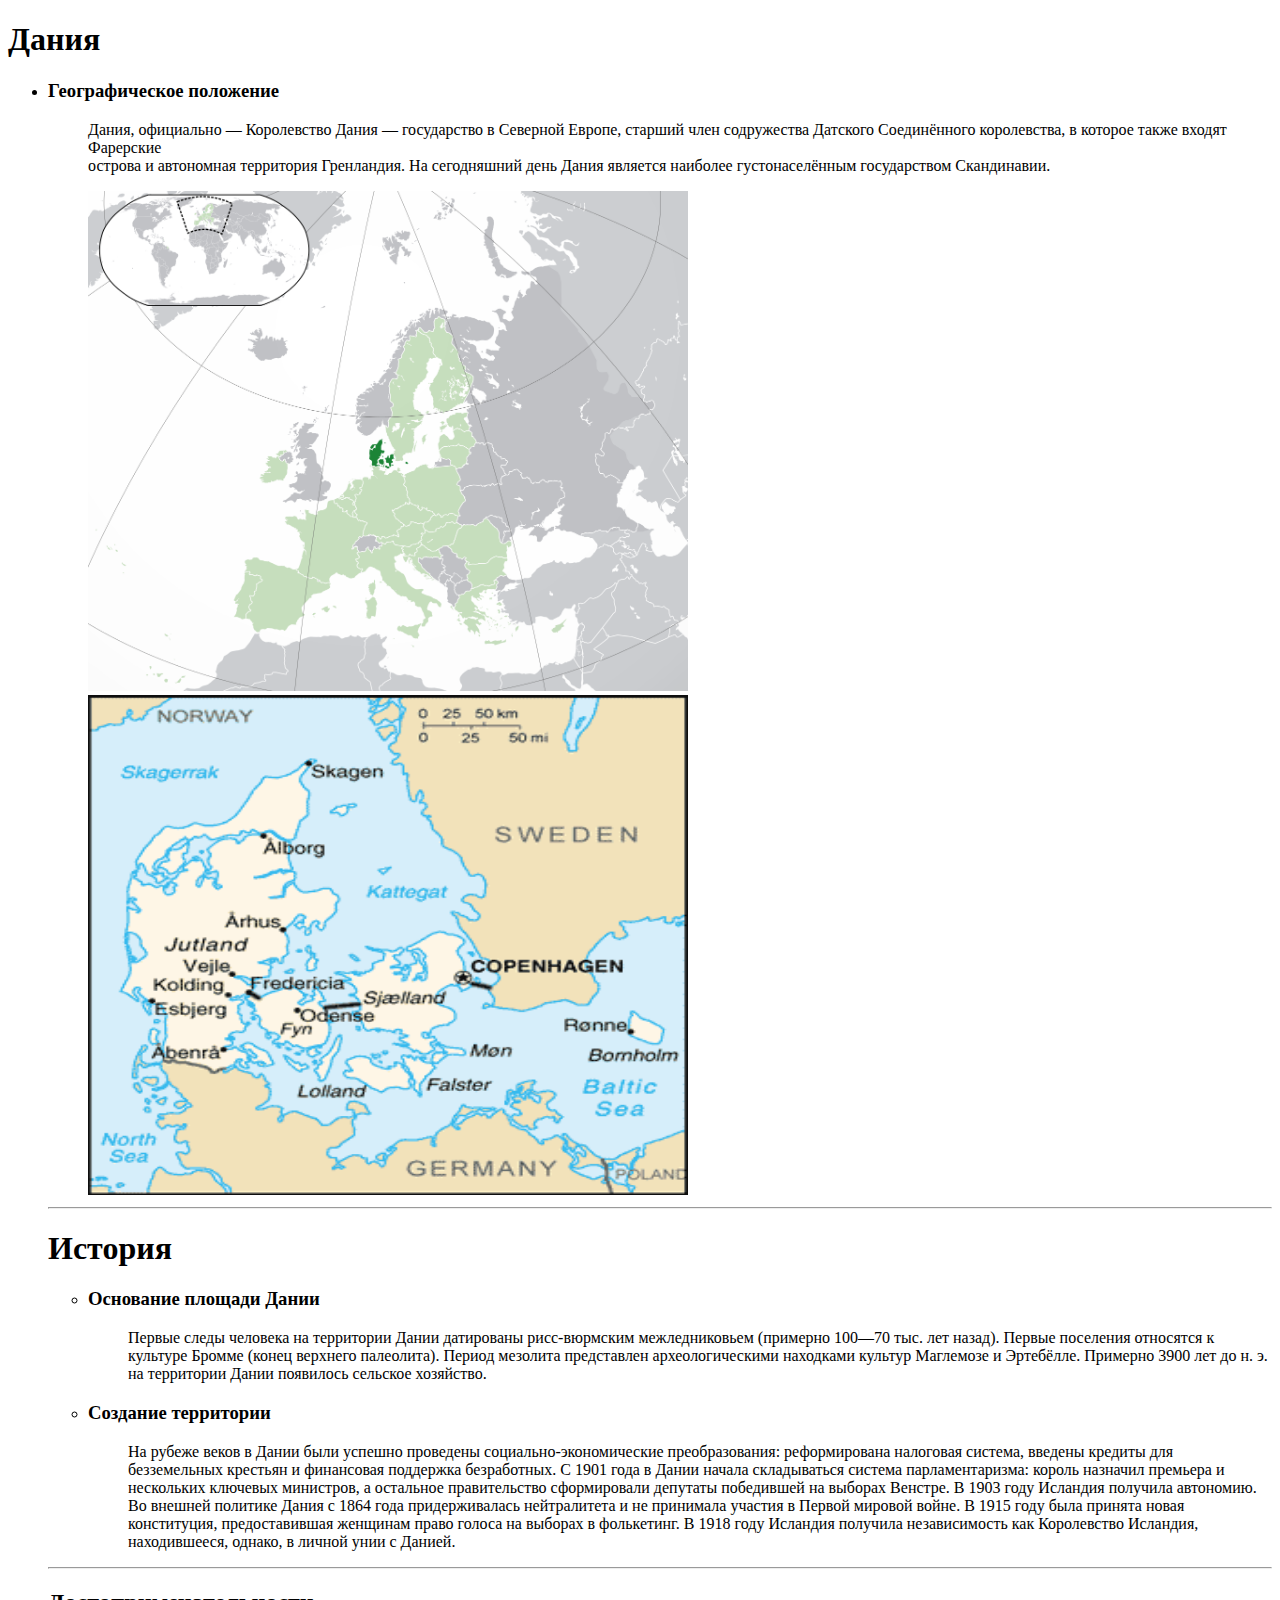
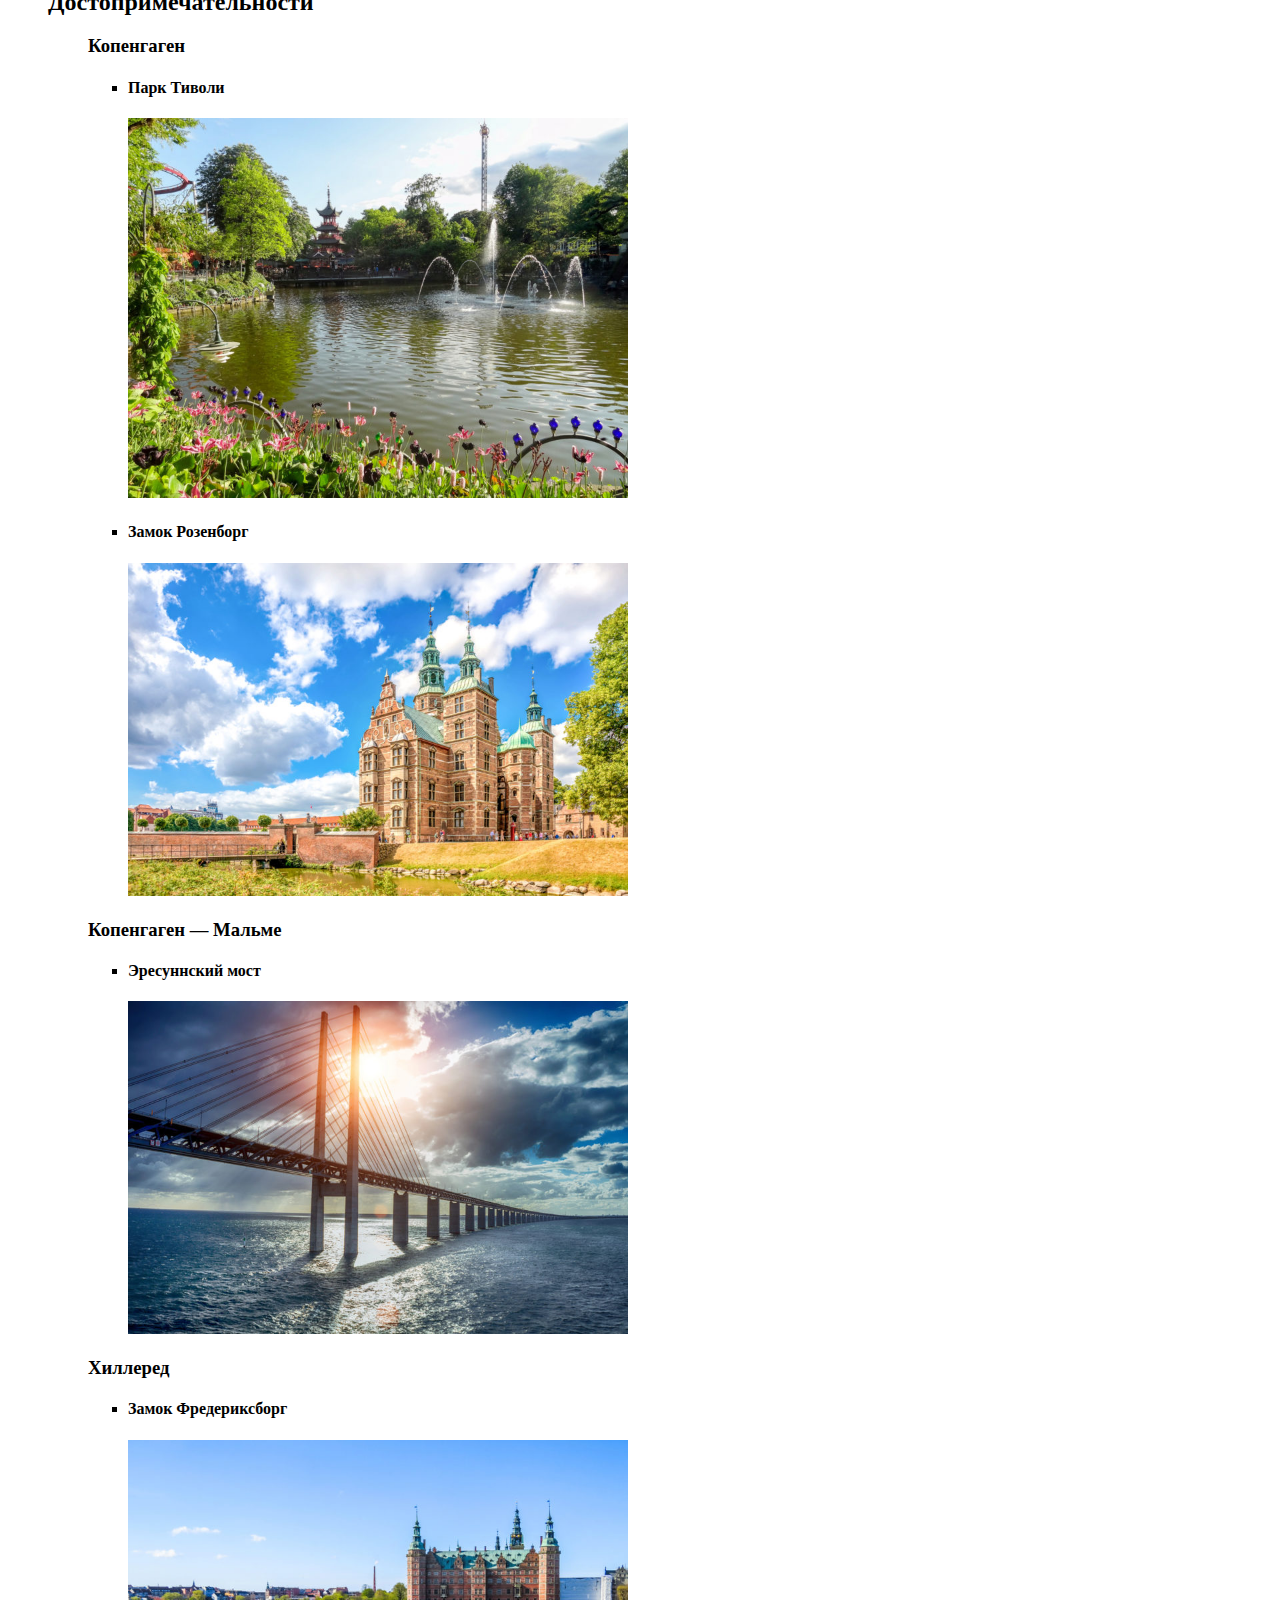
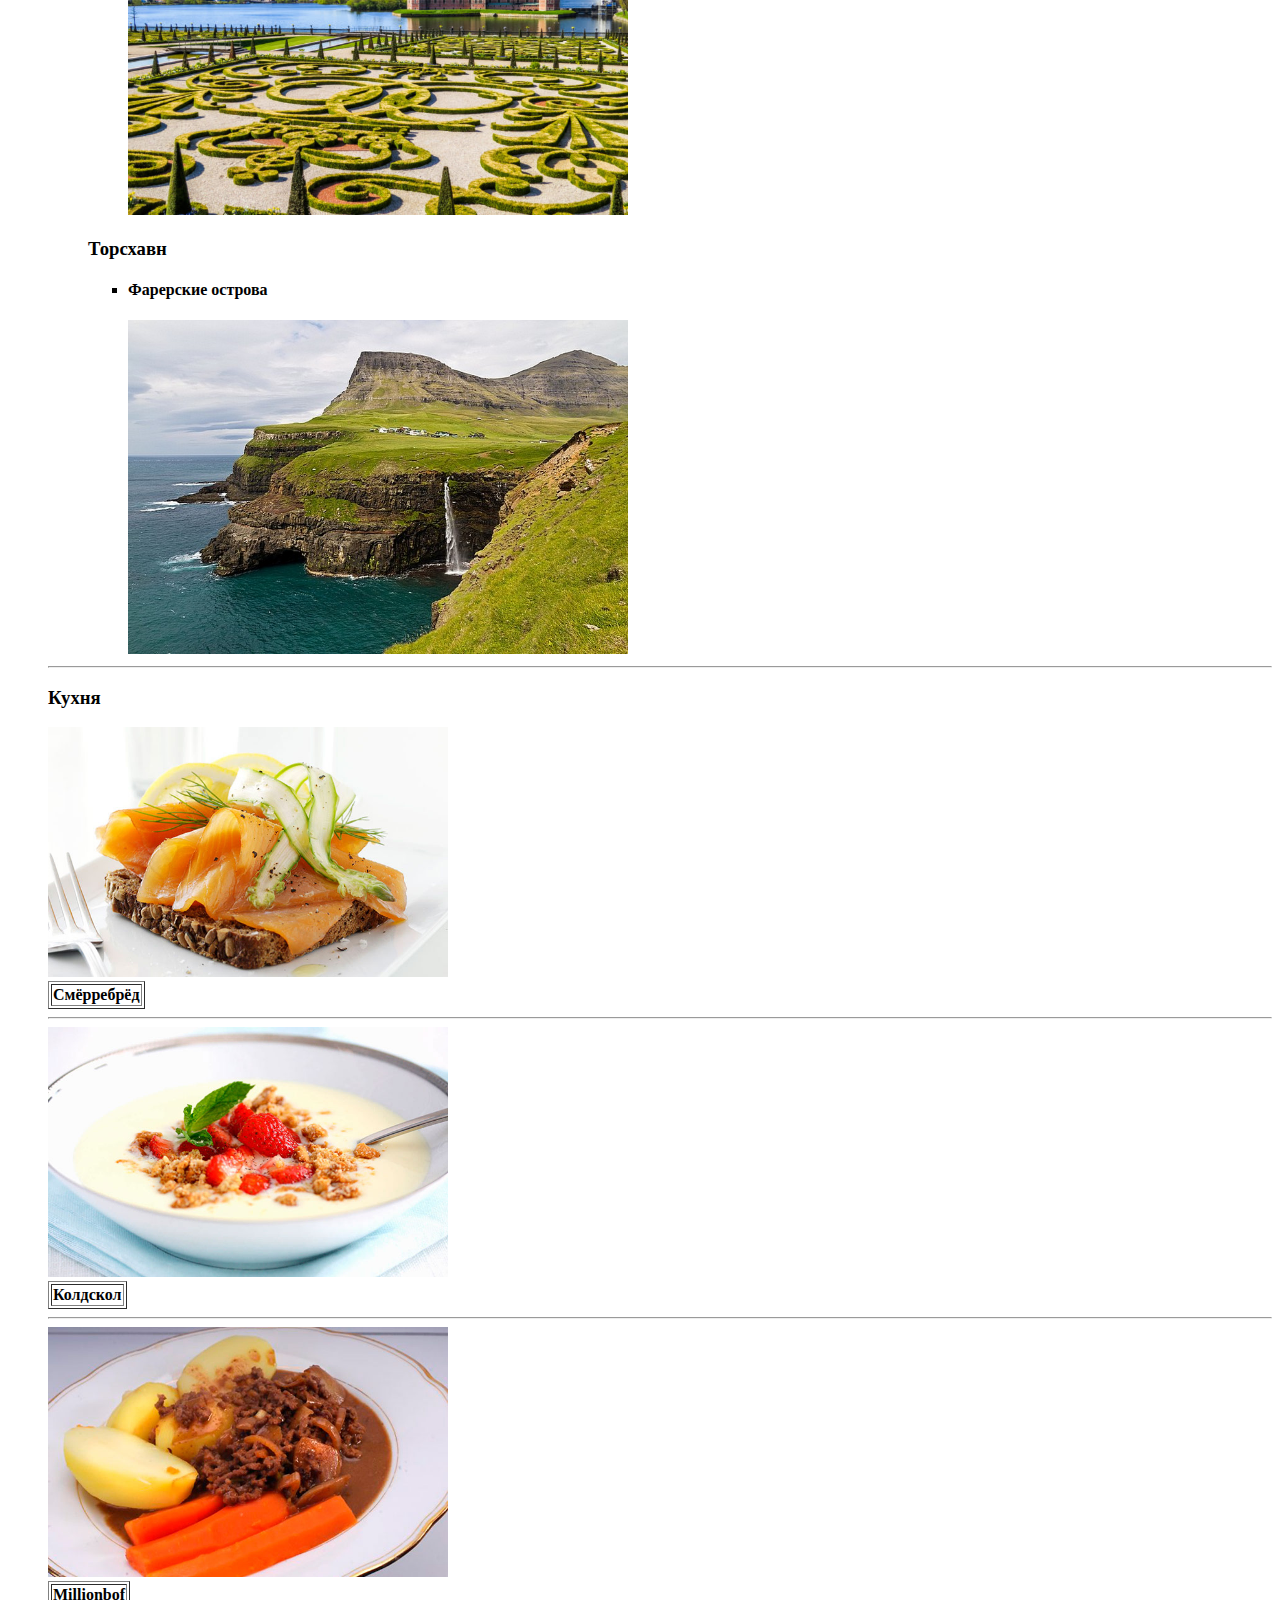
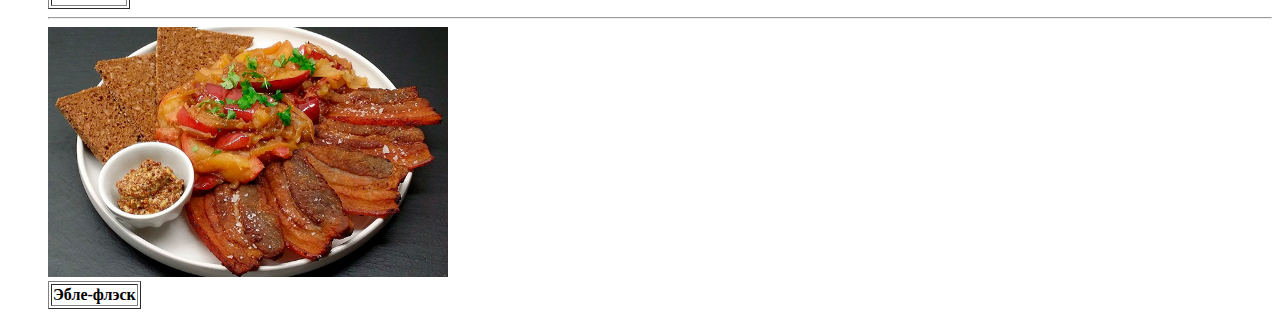
<file: Denmark.html>
<!DOCTYPE html>
<html>
<head>
    <meta charset="UTF-8">
    <title>Denmark</title>
</head>
<body>
    <h1>Дания</h1>
    <ul>
        <li><h3>Географическое положение</h3></li>
        <ul>
            <p>
                Дания, официально — Королевство Дания — государство в Северной Европе, старший член содружества Датского Соединённого королевства, 
                в которое также входят Фарерские <br> острова и автономная территория Гренландия. На сегодняшний день Дания является наиболее густонаселённым государством Скандинавии.
            </p>
            <img src="Images/GeoDen.png" height = "500" width="600"><img src="Images/GeoDen1.png" height = "500" width="600">
        </ul>
        <hr>
        <h1>История</h1>
        <ul>
            <li><h3>Основание площади Дании</h3></li>
            <ul>
                <p>
                    Первые следы человека на территории Дании датированы рисс-вюрмским межледниковьем (примерно 100—70 тыс. лет назад). 
                    Первые поселения относятся к культуре Бромме (конец верхнего палеолита). Период мезолита представлен археологическими находками культур Маглемозе и Эртебёлле. 
                    Примерно 3900 лет до н. э. на территории Дании появилось сельское хозяйство.
                    </p>
            </ul>
                <li><h3>Создание территории</h3></li>
                <ul>
                    <p>
                        На рубеже веков в Дании были успешно проведены социально-экономические преобразования: реформирована налоговая система, 
                        введены кредиты для безземельных крестьян и финансовая поддержка безработных. С 1901 года в Дании начала складываться система парламентаризма: 
                        король назначил премьера и нескольких ключевых министров, а остальное правительство сформировали депутаты победившей на выборах Венстре. 
                        В 1903 году Исландия получила автономию. Во внешней политике Дания с 1864 года придерживалась нейтралитета и не принимала участия в Первой мировой войне. 
                        В 1915 году была принята новая конституция, предоставившая женщинам право голоса на выборах в фолькетинг. 
                        В 1918 году Исландия получила независимость как Королевство Исландия, находившееся, однако, в личной унии с Данией.
                    </p>
                </ul>
        </ul>
        <hr>
        <h2>Достопримечательности</h2>
        <ul>
            <h3>Копенгаген</h3>
            <ul>
                <li><h4>Парк Тиволи</h4></li>
                <img src="Images/DostDan.png" width="500">
                <li><h4>Замок Розенборг</h4></li>
                <img src="Images/DostDan1.png" width="500">
            </ul>
        </ul>
        <ul>
            <h3>Копенгаген — Мальме</h3>
            <ul>
                <li><h4>Эресуннский мост</h4></li>
                <img src="Images/DostDan2.png" width="500">
            </ul>
        </ul>
        <ul>
            <h3>Хиллеред</h3>
            <ul>
                <li><h4>Замок Фредериксборг</h4></li>
                <img src="Images/DostDan3.png" width="500">
            </ul>
        </ul>
        <ul>
            <h3>Торсхавн</h3>
            <ul>
                <li><h4>Фарерские острова</h4></li>
                <img src="Images/DostDan4.png" width="500">
            </ul>
        </ul>
        
        <hr>
        <h3>Кухня</h3>
        <img src="Images/KuhDan.png" width="400">
        <table border="1">
            <tr><th>Смёрребрёд</th></tr>
        </table>
        <hr>
        <img src="Images/KohDan1.png" width="400">
        <table border="1">
            <tr><th>Колдскол</th></tr>
        </table>
        <hr>
        <img src="Images/KohDan2.png" width="400">
        <table border="1">
            <tr><th>Millionbof</th></tr>
        </table>
        <hr>
        <img src="Images/KohDan3.png" width="400">
        <table border="1">
            <tr><th>Эбле-флэск</th></tr>
        </table>
    </ul>
</body>
</html>
</file>
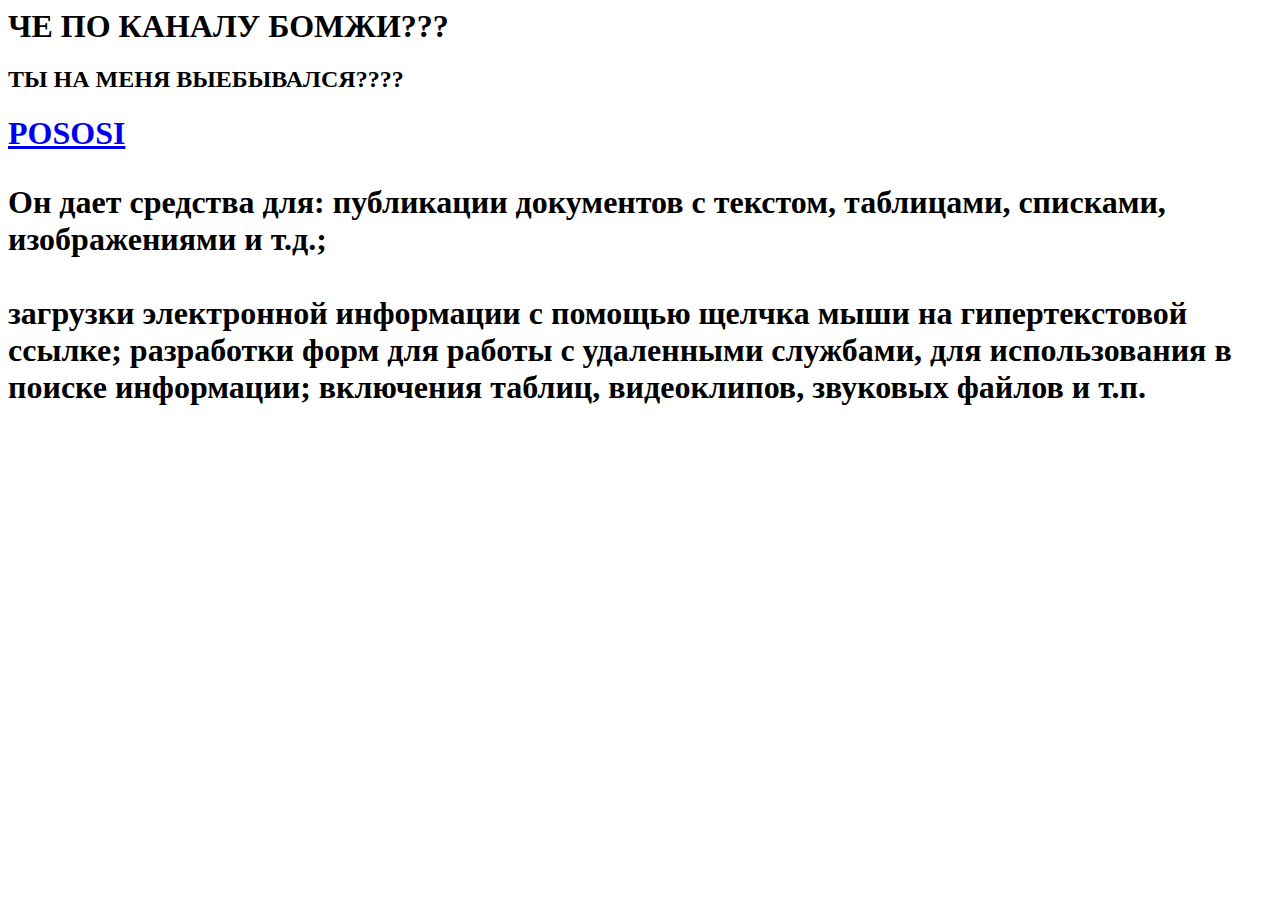
<file: ggs.html>
<!DOCTYPE>
<html>
    <head>
        <title>ПРОШМАНДВОКИ АЗЕРБАЙДЖАНА</title>
    </head>
    <body>
        <h1>ЧЕ ПО КАНАЛУ БОМЖИ???</h1>
        <h2>ТЫ НА МЕНЯ ВЫЕБЫВАЛСЯ????</h2>
        <script>alert("И НАХУЯ ТЫ ЗАШЕЛ СЮДА")</script>
        <h1>
            <a href="https://www.youtube.com/watch?v=sNvmSzspRvo&ab_channel=%D0%A2%D0%90%D0%99%D0%93%D0%90%D0%9D%D0%B8%D0%9C%D0%AB">POSOSI</a>

            <p>Он дает средства для:
                публикации документов с текстом, таблицами,  списками, изображениями и т.д.;<br>
            </br>
                загрузки электронной информации с помощью щелчка мыши на гипертекстовой ссылке;
                разработки форм для работы с удаленными службами, для использования в поиске информации;
                включения таблиц, видеоклипов, звуковых файлов и т.п.
            </p>
        </body>
        </h1>
</html>
</file>
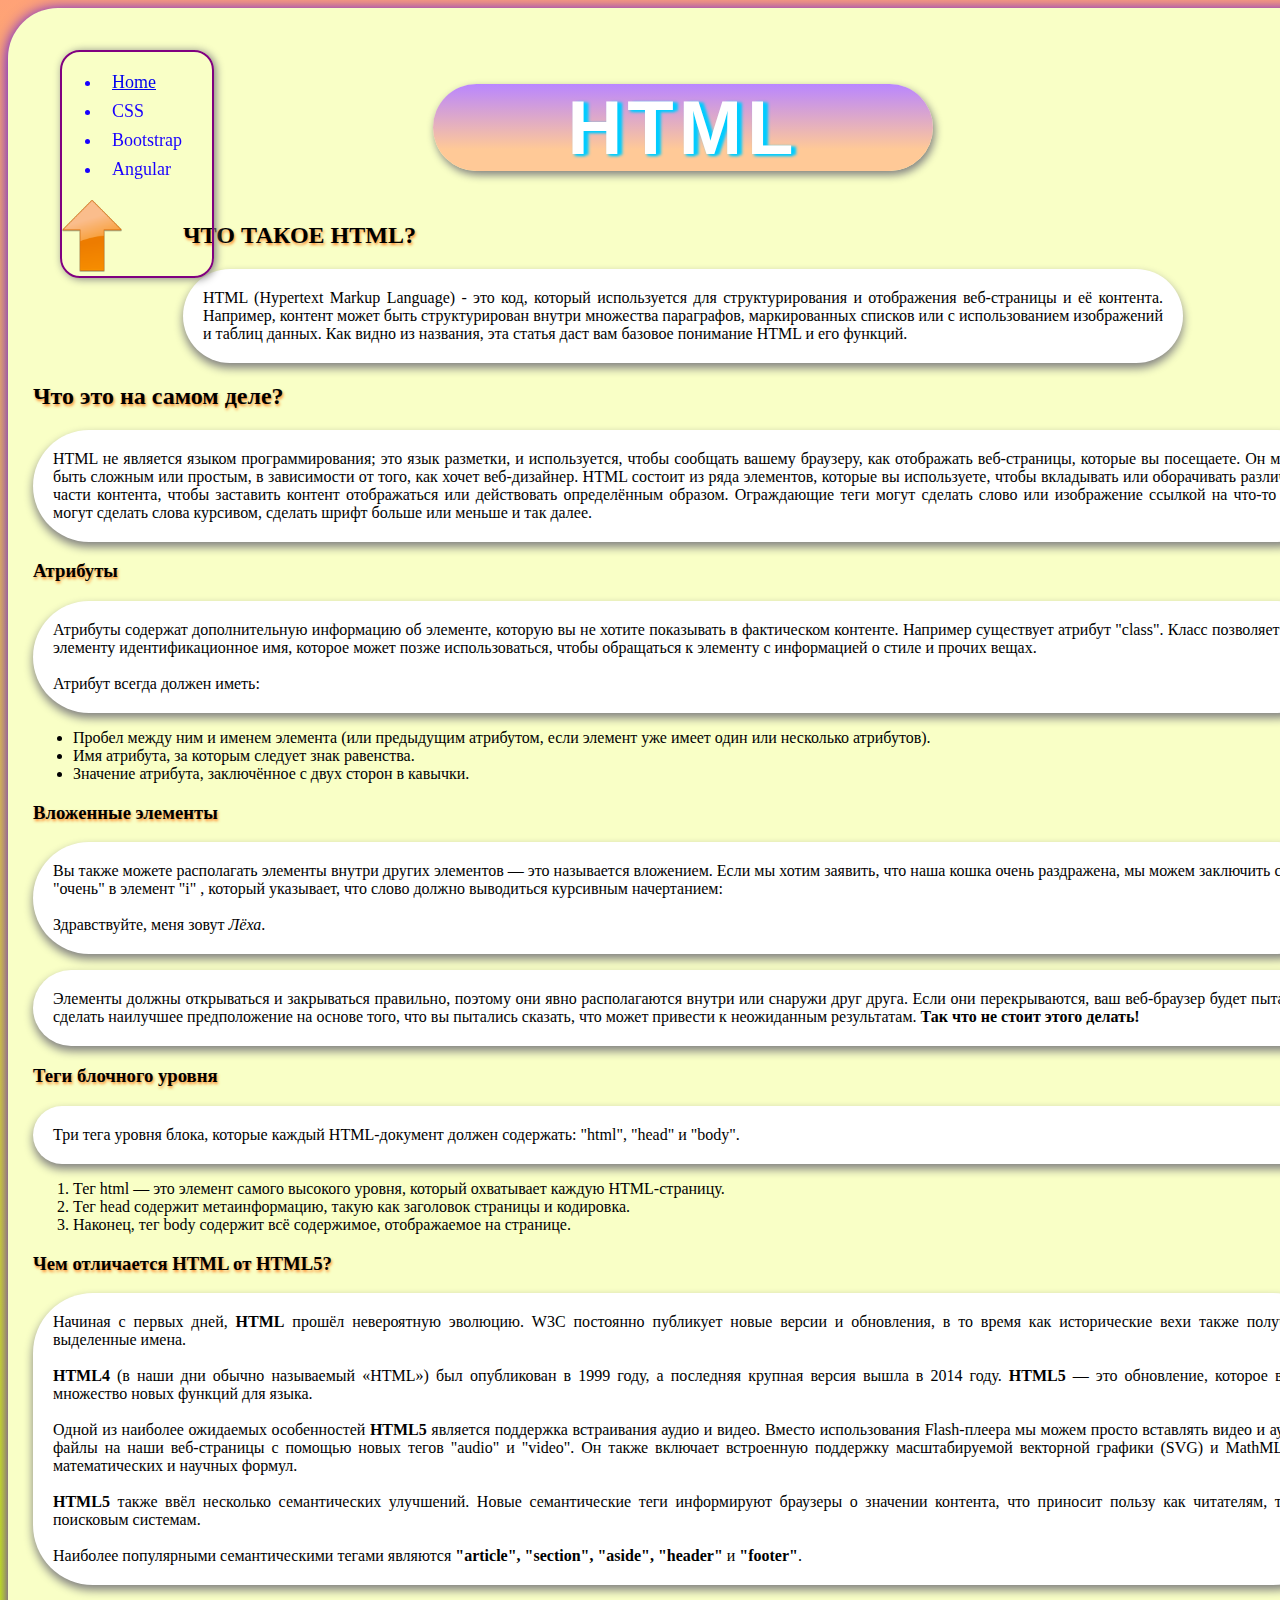
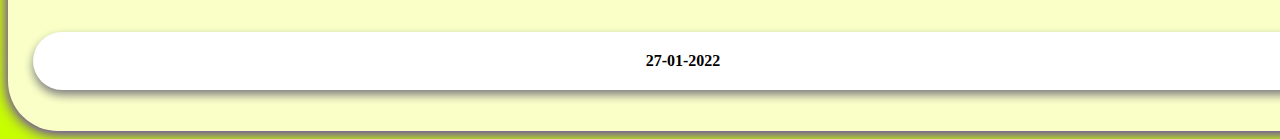
<file: html.html>
<!DOCTYPE html>
<html>
<head>
    <meta charset="UTF-8">
    <title>HTML</title>
    <link rel="stylesheet" href="stylesHtml.css">
</head>
<body>
    <div class="wrapper">
        <header>
            <h1>HTML</h1>
        </header>

        <main>
            <section>
                <article class="txt">
                    <h2>ЧТО ТАКОЕ HTML?</h2>
                    <p>
                        HTML (Hypertext Markup Language) - это код, который используется для структурирования и отображения 
                        веб-страницы и её контента. Например, контент может быть структурирован внутри множества параграфов, 
                        маркированных списков или с использованием изображений и таблиц данных. Как видно из названия, 
                        эта статья даст вам базовое понимание HTML и его функций.
                    </p>
                </article>
                <article>
                <h2>Что это на самом деле?</h2>
                    <p>
                        HTML не является языком программирования; это язык разметки, и используется, 
                        чтобы сообщать вашему браузеру, как отображать веб-страницы, которые вы посещаете. 
                        Он может быть сложным или простым, в зависимости от того, как хочет веб-дизайнер. 
                        HTML состоит из ряда элементов, которые вы используете, чтобы вкладывать или оборачивать 
                        различные части контента, чтобы заставить контент отображаться или действовать определённым образом. 
                        Ограждающие теги могут сделать слово или изображение ссылкой на что-то ещё, 
                        могут сделать слова курсивом, сделать шрифт больше или меньше и так далее. 
                    </p>
                </article>

                <article>
                    <h3>Атрибуты</h3>
                    <p>
                        Атрибуты содержат дополнительную информацию об элементе, которую вы не хотите показывать в 
                        фактическом контенте. Например существует атрибут "class". 
                        Класс позволяет дать элементу идентификационное имя, которое может позже использоваться, 
                        чтобы обращаться к элементу с информацией о стиле и прочих вещах.<br><br>
                        
                        Атрибут всегда должен иметь:
                    </p>
                    <ul>
                        <li>Пробел между ним и именем элемента (или предыдущим атрибутом, если элемент 
                            уже имеет один или несколько атрибутов).</li>
                        <li>Имя атрибута, за которым следует знак равенства.</li>
                        <li>Значение атрибута, заключённое с двух сторон в кавычки.</li>
                    </ul>
                </article>

                <article>
                    <h3>Вложенные элементы</h3>
                    <p>
                        Вы также можете располагать элементы внутри других элементов — это называется вложением. 
                        Если мы хотим заявить, что наша кошка очень раздражена, мы можем заключить слово "очень" в 
                        элемент "i" , который указывает, что слово должно выводиться курсивным начертанием:<br><br>
                        Здравствуйте, меня зовут <i>Лёха</i>.
                    </p>

                    <p>
                        Элементы должны открываться и закрываться правильно, поэтому они явно располагаются 
                        внутри или снаружи друг друга. Если они перекрываются, 
                        ваш веб-браузер будет пытаться сделать наилучшее предположение на основе того, 
                        что вы пытались сказать, что может привести к неожиданным результатам. 
                        <b>Так что не стоит этого делать!</b>
                    </p>
                </article>

                <article>
                    <h3>Теги блочного уровня</h3>
                    <p>
                        Три тега уровня блока, которые каждый HTML-документ должен содержать: "html", "head" и "body".
                    </p>
                        <ol>
                            <li>Тег html — это элемент самого высокого уровня, который охватывает каждую HTML-страницу.</li>
                            <li>Тег head содержит метаинформацию, такую ​​как заголовок страницы и кодировка.</li>
                            <li>Наконец, тег body содержит всё содержимое, отображаемое на странице.</li>
                        </ol>
                </article>

                <article>
                    <h3>Чем отличается HTML от HTML5?</h3>
                    <p>
                        Начиная с первых дней, <strong>HTML</strong> прошёл невероятную эволюцию. W3C постоянно публикует 
                        новые версии и обновления, в то время как исторические вехи также получают выделенные имена.
                        <br>
                        <br>
                        <strong>HTML4</strong> (в наши дни обычно называемый «HTML») был опубликован в 1999 году, а последняя 
                        крупная версия вышла в 2014 году. <strong>HTML5</strong> — это обновление, которое ввело множество новых функций для языка.
                        <br>
                        <br>
                        Одной из наиболее ожидаемых особенностей <strong>HTML5</strong> является поддержка встраивания аудио и видео. 
                        Вместо использования Flash-плеера мы можем просто вставлять видео и аудио-файлы 
                        на наши веб-страницы с помощью новых тегов "audio" и "video". Он также включает встроенную 
                        поддержку масштабируемой векторной графики (SVG) и MathML для математических и научных формул.
                        <br>
                        <br>
                        <strong>HTML5</strong> также ввёл несколько семантических улучшений. Новые семантические теги информируют браузеры о значении 
                        контента, что приносит пользу как читателям, так и поисковым системам.
                        <br>
                        <br>
                        Наиболее популярными семантическими тегами являются <strong>"article", "section", "aside", "header"</strong> и <strong>"footer"</strong>. 
                    </p>
                </article>
            </section>
        </main>

        <footer>
            <p><strong>27-01-2022</strong></p>
        </footer>
    </div>
    
    <aside>
        <ul>
            <li class="asideli"><a href="html.html">Home</a></li>
            <li class="asideli">CSS</li>
            <li class="asideli">Bootstrap</li>
            <li class="asideli">Angular</li>
        </ul>
        <img src="Images/arrow.png" alt="arrowTop" width="60px">
    </aside>
</body>
</html>
</file>
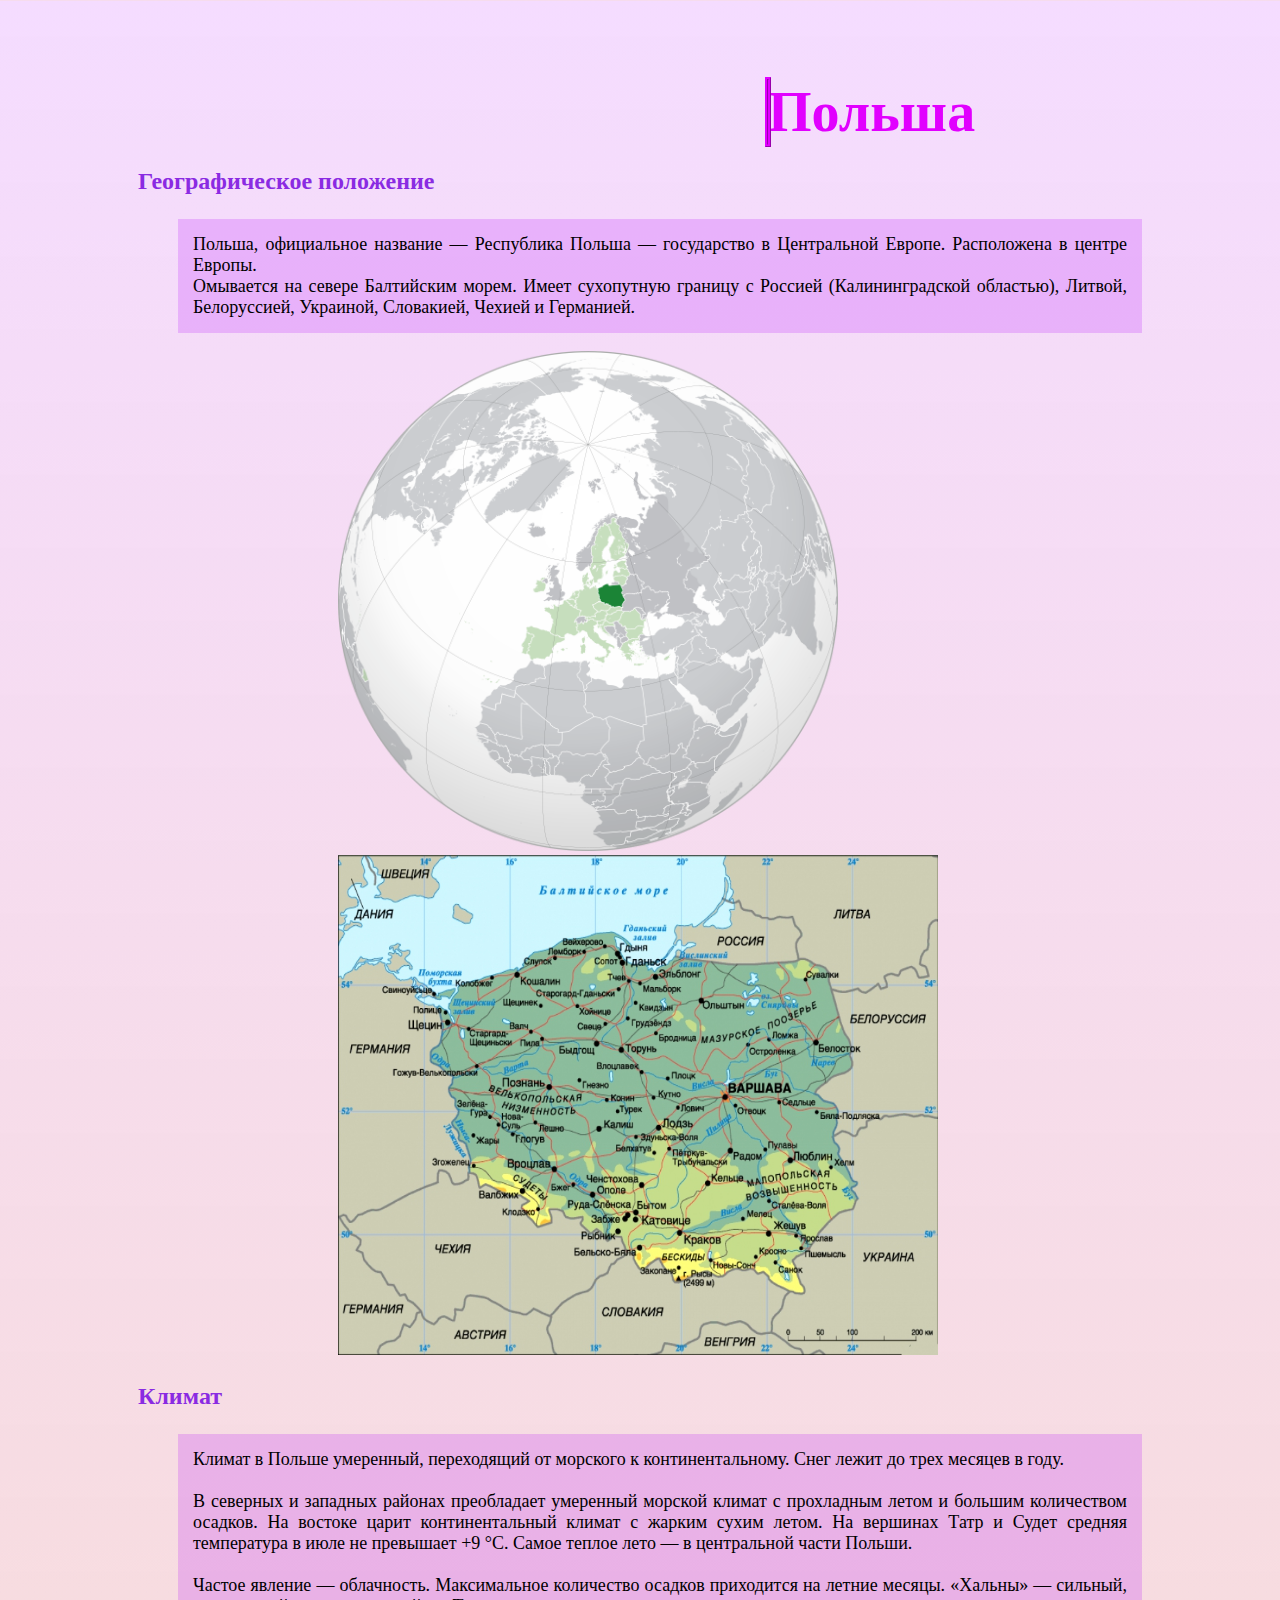
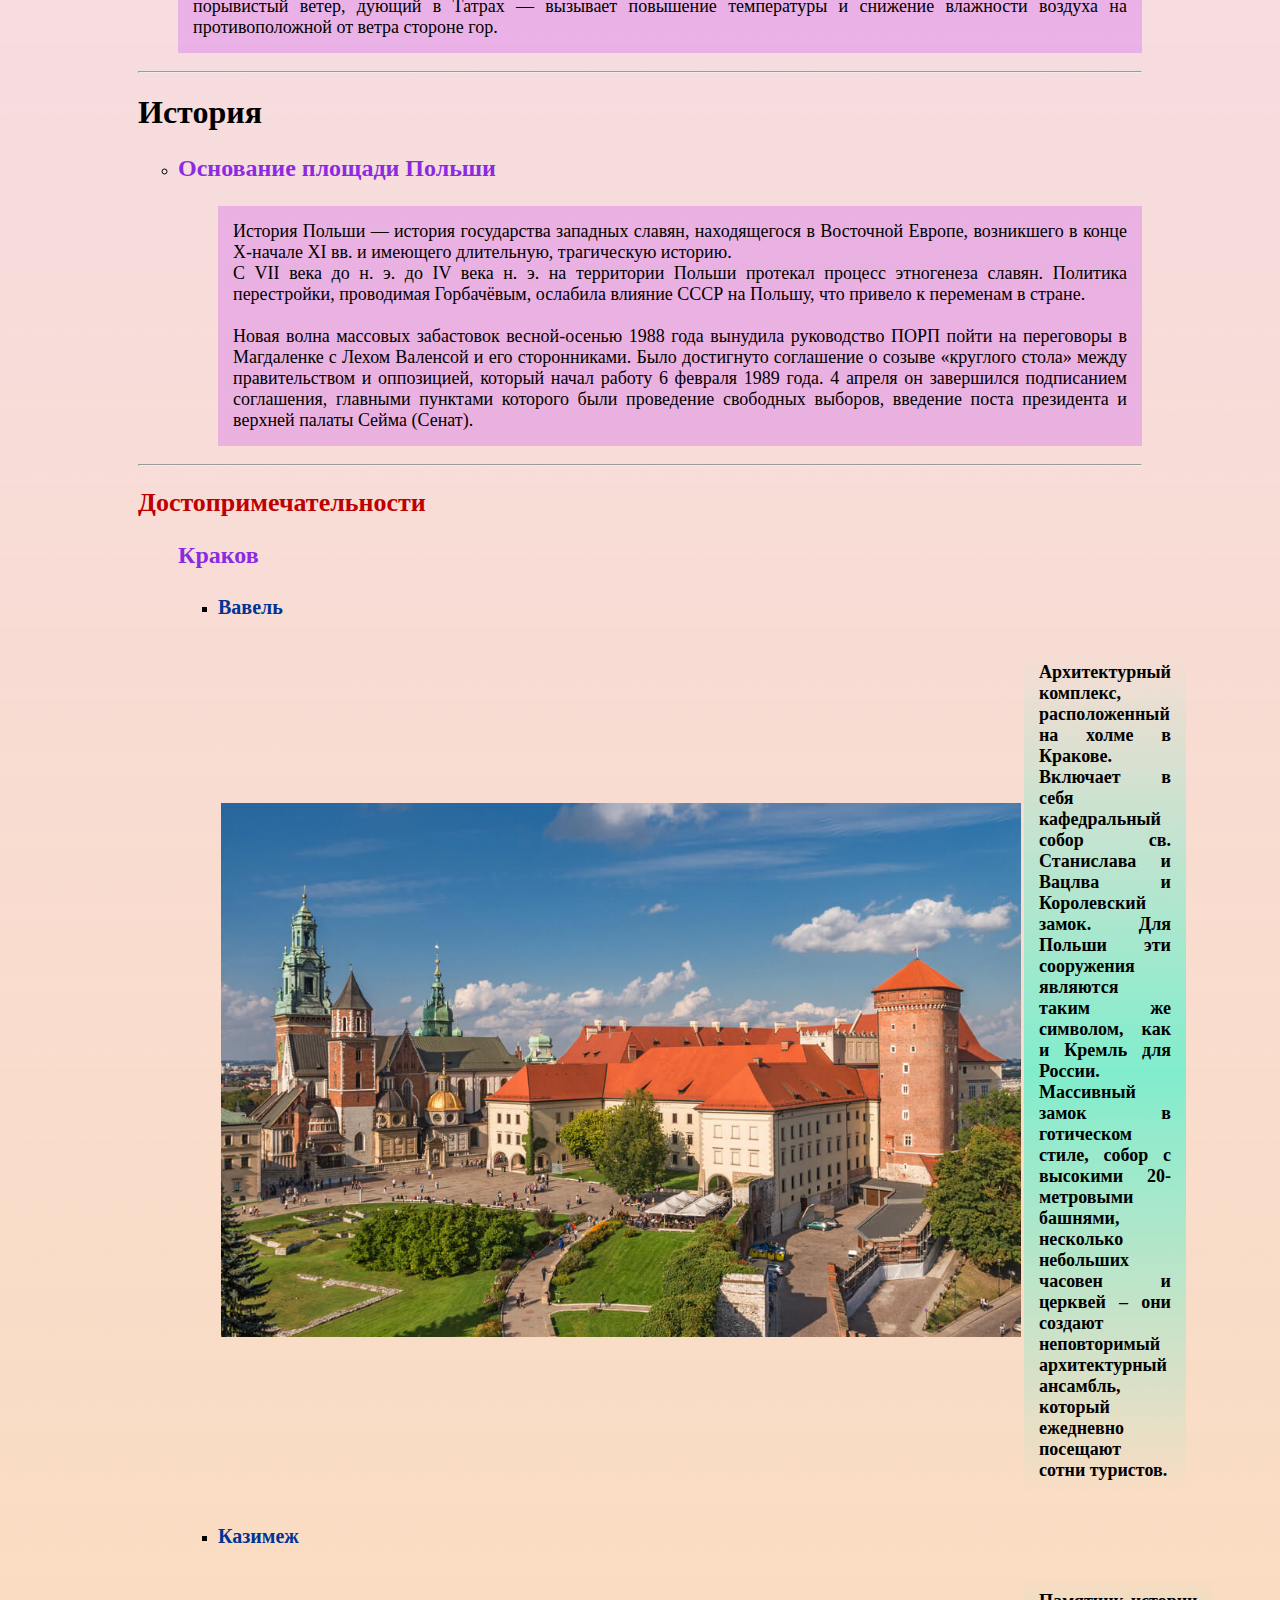
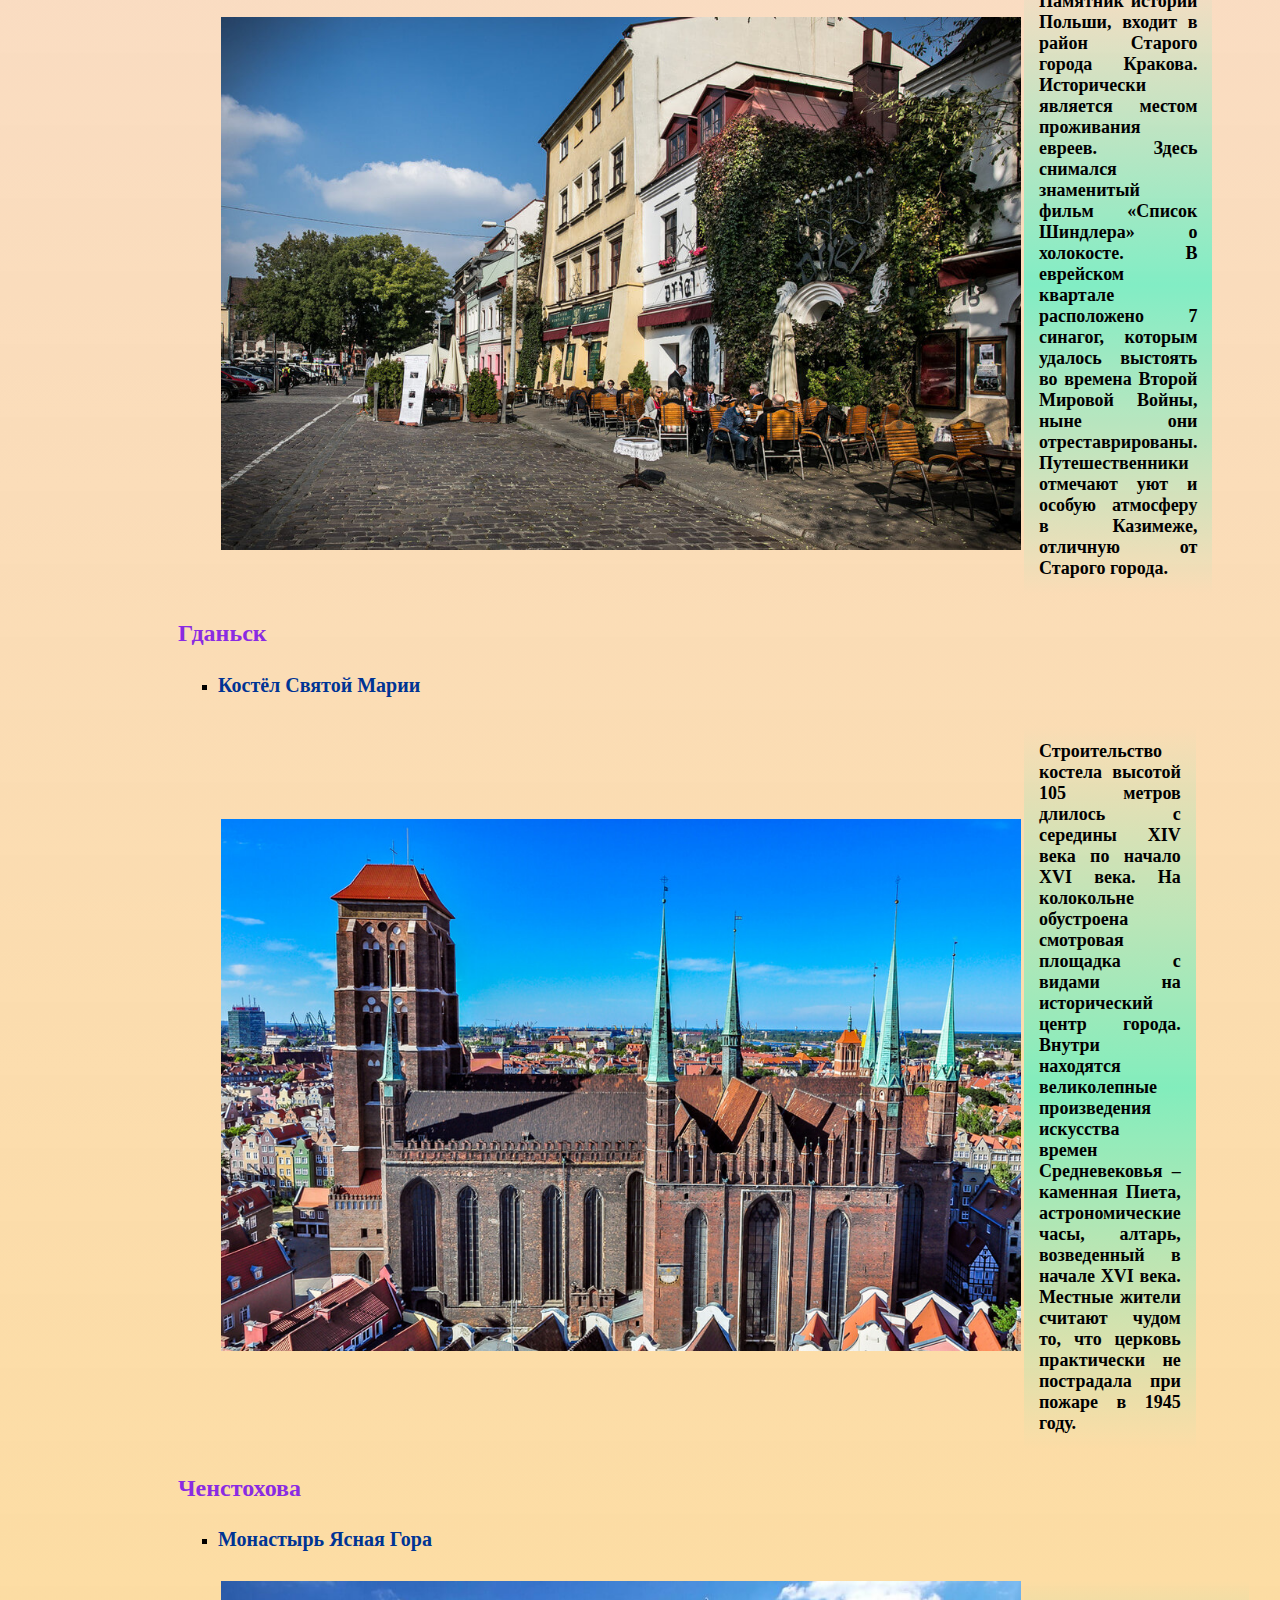
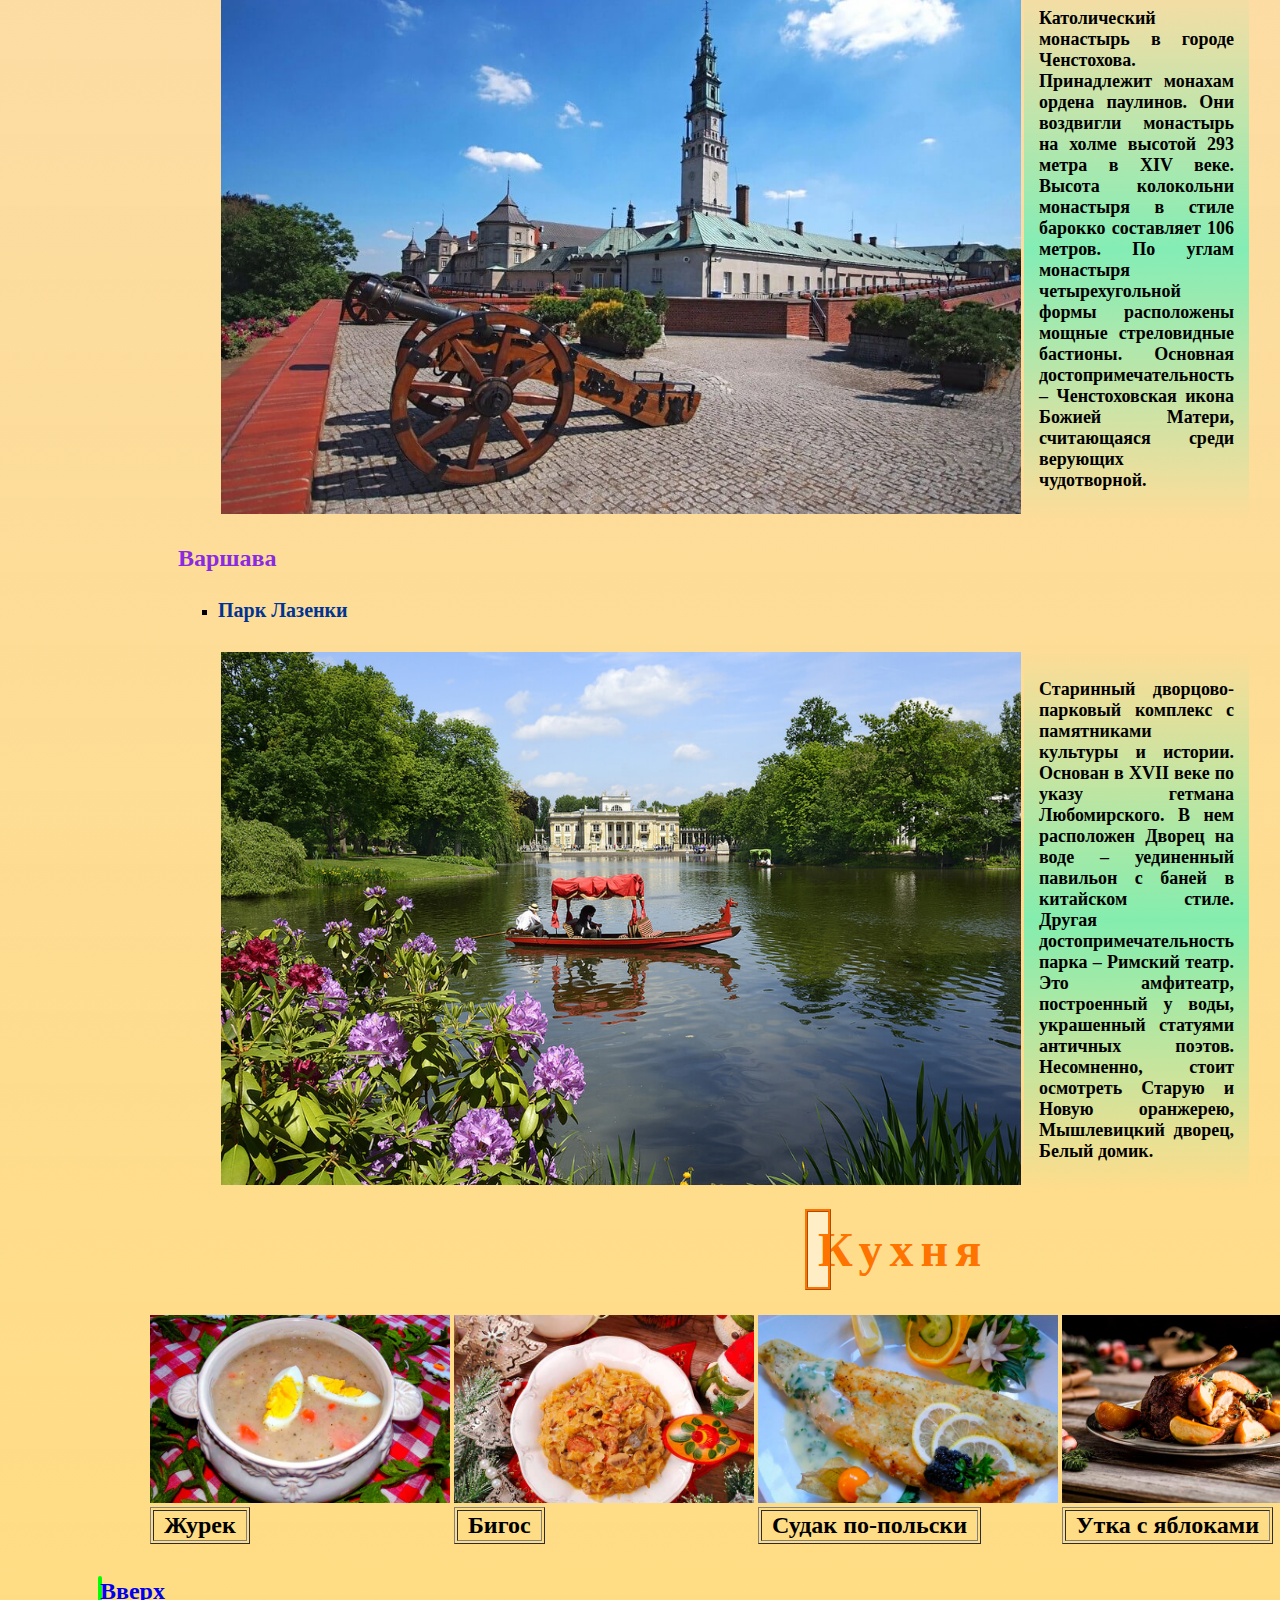
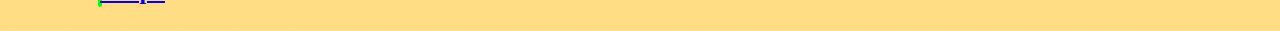
<file: Poland.html>
<!DOCTYPE html>
<html>
<head>
    <meta charset="UTF-8">
    <title>Poland</title>
    <link rel="stylesheet" href="stylePol.css">
</head>
<body>
    <h3 class="menu"><a href="index.html">Главная страница</a> / <a href="Azerbaijan.html">Азербайджан</a> / <a href="Denmark.html">Дания</a> / <a href="Switzerland.html">Швейцария</a></h3>
    <h1 class="caption">Польша</h1>
    <ul>
        <h3>Географическое положение</h3>
        <ul>
            <p>
                Польша, официальное название — Республика Польша — государство в Центральной Европе. Расположена в центре Европы. <br>
                Омывается на севере Балтийским морем. Имеет сухопутную границу с Россией (Калининградской областью), Литвой, Белоруссией, Украиной, Словакией, Чехией и Германией.
            </p>
            <img class="twoimg" src="Images/GeoPol.png" height = "500" width="500"><img class="twoimg" src="Images/GeoPol1.png" height = "500" width="600">
        </ul>
        <h3>Климат</h3>
        <ul>
            <p>
                Климат в Польше умеренный, переходящий от морского к континентальному. Снег лежит до трех месяцев в году. <br> <br>
                В северных и западных районах преобладает умеренный морской климат с прохладным летом и большим количеством осадков. На востоке царит континентальный климат с жарким сухим летом. 
                На вершинах Татр и Судет средняя температура в июле не превышает +9 °С. Самое теплое лето —  в центральной части Польши. <br> <br>
                Частое явление — облачность. Максимальное количество осадков приходится на летние месяцы. 
                «Хальны» — сильный, порывистый ветер, дующий в Татрах — вызывает повышение температуры и снижение влажности воздуха на противоположной от ветра стороне гор.
            </p>
        </ul>
        <hr>
        <h1>История</h1>
        <ul>
            <li><h3>Основание площади Польши</h3></li>
            <ul>
                <p>
                    История Польши — история государства западных славян, находящегося в Восточной Европе, возникшего в конце X-начале XI вв. и имеющего длительную, трагическую историю. <br>
                    С VII века до н. э. до IV века н. э. на территории Польши протекал процесс этногенеза славян.
                    Политика перестройки, проводимая Горбачёвым, ослабила влияние СССР на Польшу, что привело к переменам в стране. 
                    <br> <br>
                    Новая волна массовых забастовок весной-осенью 1988 года вынудила руководство ПОРП пойти на переговоры в Магдаленке с Лехом Валенсой и его сторонниками. 
                    Было достигнуто соглашение о созыве «круглого стола» между правительством и оппозицией, который начал работу 6 февраля 1989 года. 
                    4 апреля он завершился подписанием соглашения, главными пунктами которого были проведение свободных выборов, введение поста президента и верхней палаты Сейма (Сенат).
                </p>
            </ul>
        </ul>
        <hr>
        <h2>Достопримечательности</h2>
        <ul>
            <h3>Краков</h3>
            <ul>
                <li><h4>Вавель</h4></li>
                <table>
                    <th><img src="Images/DostPol.png" width="800"></th>
                    <th class="txsights">
                        Архитектурный комплекс, расположенный на холме в Кракове. Включает в себя кафедральный собор св. Станислава и Вацлва и Королевский замок. 
                        Для Польши эти сооружения являются таким же символом, как и Кремль для России. Массивный замок в готическом стиле, собор с высокими 20-метровыми башнями, 
                        несколько небольших часовен и церквей – они создают неповторимый архитектурный ансамбль, который ежедневно посещают сотни туристов.
                    </th>
                </table>
                <li><h4>Казимеж</h4></li>
                <table>
                    <th><img src="Images/DostPol1.png" width="800"></th>
                    <th class="txsights">
                        Памятник истории Польши, входит в район Старого города Кракова. Исторически является местом проживания евреев. 
                        Здесь снимался знаменитый фильм «Список Шиндлера» о холокосте. В еврейском квартале расположено 7 синагог, которым удалось выстоять во времена Второй Мировой Войны, 
                        ныне они отреставрированы. Путешественники отмечают уют и особую атмосферу в Казимеже, отличную от Старого города.
                    </th>
                </table>
            </ul>
        </ul>
        <ul>
            <h3>Гданьск</h3>
            <ul>
                <li><h4>Костёл Святой Марии</h4></li>
                <table>
                    <th><img src="Images/DostPol2.png" width="800"></th>
                    <th class="txsights">
                        Строительство костела высотой 105 метров длилось с середины XIV века по начало XVI века. На колокольне обустроена смотровая площадка с видами на исторический центр города. 
                        Внутри находятся великолепные произведения искусства времен Средневековья – каменная Пиета, астрономические часы, алтарь, возведенный в начале XVI века. 
                        Местные жители считают чудом то, что церковь практически не пострадала при пожаре в 1945 году.
                    </th>
                </table>
            </ul>
        </ul>
        <ul>
            <h3>Ченстохова</h3>
            <ul>
                <li><h4>Монастырь Ясная Гора</h4></li>
                <table>
                    <th><img src="Images/DostPol3.png" width="800"></th>
                    <th class="txsights">
                        Католический монастырь в городе Ченстохова. Принадлежит монахам ордена паулинов. Они воздвигли монастырь на холме высотой 293 метра в XIV веке. 
                        Высота колокольни монастыря в стиле барокко составляет 106 метров. По углам монастыря четырехугольной формы расположены мощные стреловидные бастионы. 
                        Основная достопримечательность – Ченстоховская икона Божией Матери, считающаяся среди верующих чудотворной.
                    </th>
                </table>
            </ul>
        </ul>
        <ul>
            <h3>Варшава</h3>
            <ul>
                <li><h4>Парк Лазенки</h4></li>
                <table>
                    <th><img src="Images/DostPol4.png" width="800"></th>
                    <th class="txsights">
                        Старинный дворцово-парковый комплекс с памятниками культуры и истории. Основан в XVII веке по указу гетмана Любомирского. 
                        В нем расположен Дворец на воде – уединенный павильон с баней в китайском стиле. Другая достопримечательность парка – Римский театр. 
                        Это амфитеатр, построенный у воды, украшенный статуями античных поэтов. Несомненно, стоит осмотреть Старую и Новую оранжерею, Мышлевицкий дворец, Белый домик.
                    </th>
                </table>
            </ul>
        </ul>

        <h3 class="cook">Кухня</h3>
        <table class="bluda">
            <td>
                <td>
                    <img src="Images/KuhPol.png" width="300">
                    <table border="1">
                        <tr><th class="txbluda">Журек</th></tr>
                    </table>
                    </td>
                <td>
                    <img src="Images/KuhPol1.png" width="300">
                    <table border="1">
                        <tr><th class="txbluda">Бигос</th></tr>
                    </table>
                </td>
                <td>
                    <img src="Images/KuhPol2.png" width="300">
                    <table border="1">
                        <tr><th class="txbluda">Судак по-польски</th></tr>
                    </table>
                </td>
                <td>
                    <img src="Images/KuhPol3.png" width="300">
                    <table border="1">
                        <tr><th class="txbluda">Утка с яблоками</th></tr>
                    </table>
                </td>
            </td>
        </table>
    </ul>
    <h3 class="up"><a href="#top">Вверх</a></h3>
</body>
</html>
</file>
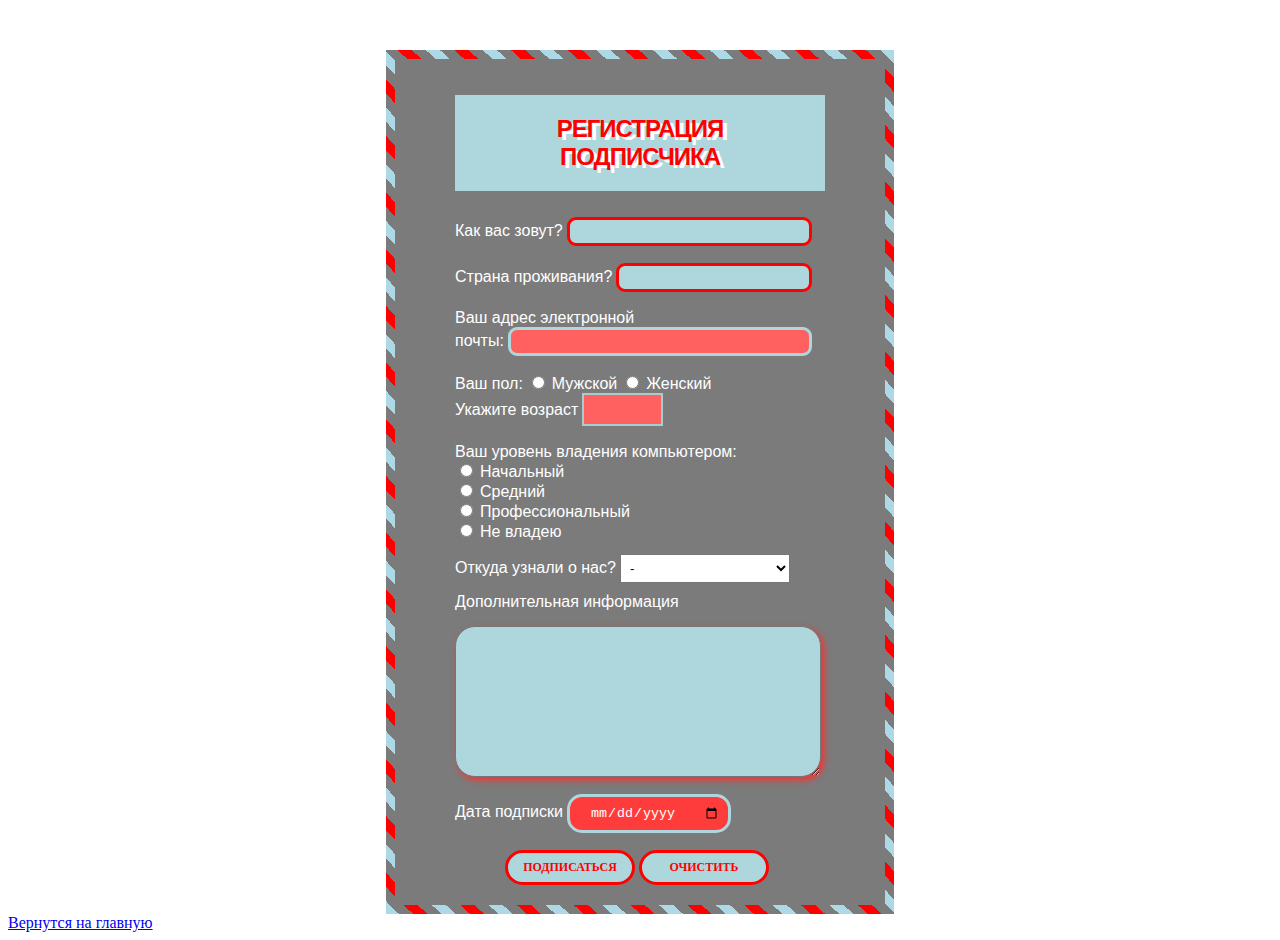
<file: registration.html>
<!DOCTYPE html>
<html>
<head>
    <meta charset="UTF-8">
    <title>Registration Form</title>
    <link rel="stylesheet" href="registration.css">
</head>
<body>
    <div class="wrapper">
    <header>
        <h1>РЕГИСТРАЦИЯ ПОДПИСЧИКА</h1>
    </header>
        <main>
            <form>
                <label for="name">Как вас зовут?</label>
                <input type="name" id="name" name="name"><br>
                
                <label for="country">Страна проживания?</label>
                <input type="country" id="country" name="country"><br>
                
                <label for="email">Ваш адрес электронной <br> почты:</label>
                <input type="email" id="email" name="email"><br>
                
                <label for="sex1">Ваш пол:</label>

                <input type="radio" id="sex1" name="sex" value="Мужской">
                <label for="sex1">Мужской</label>
                <input type="radio" id="sex2" name="sex" value="Женский">
                <label for="sex2">Женский</label><br>

                <label for="age">Укажите возраст</label>
                <input type="number" step="1" min="15" max="100" id="age" name="age"><br>

                <label for="lvl1">Ваш уровень владения компьютером:</label><br>

                <input type="radio" id="lvl1" name="lvl" value="Начальный">
                <label for="lvl1">Начальный</label><br>
                <input type="radio" id="lvl2" name="lvl" value="Средний">
                <label for="lvl2">Средний</label><br>
                <input type="radio" id="lvl3" name="lvl" value="Профессиональный">
                <label for="lvl3">Профессиональный</label><br>
                <input type="radio" id="lvl4" name="lvl" value="Не владею">
                <label for="lvl4">Не владею</label><br>

                <label for="where">Откуда узнали о нас?</label>
                <select id="where">
                    <option value="-">-</option>
                    <option value="Интернет">Интернет</option>
                    <option value="Печатные издания">Печатные издания</option>
                    <option value="Посоветовали знакомые">Посоветовали знакомые</option>
                    <option value="Телевидение">Телевидение</option>
                </select>
                <br>

                <label for="addiction">Дополнительная информация</label><br>
                <textarea rows="9" name="addiction"></textarea><br>

                <label>Дата подписки</label> 
                <input id="date" type="date">

                <input id="button1" type="submit" value="ПОДПИСАТЬСЯ">
                <input id="button2" type="submit" value="ОЧИСТИТЬ">
            </form>
        </main>
    </div>
    </form>
    <a href="index.html">Вернутся на главную</a>
    </form>
</body>
</html>
</file>
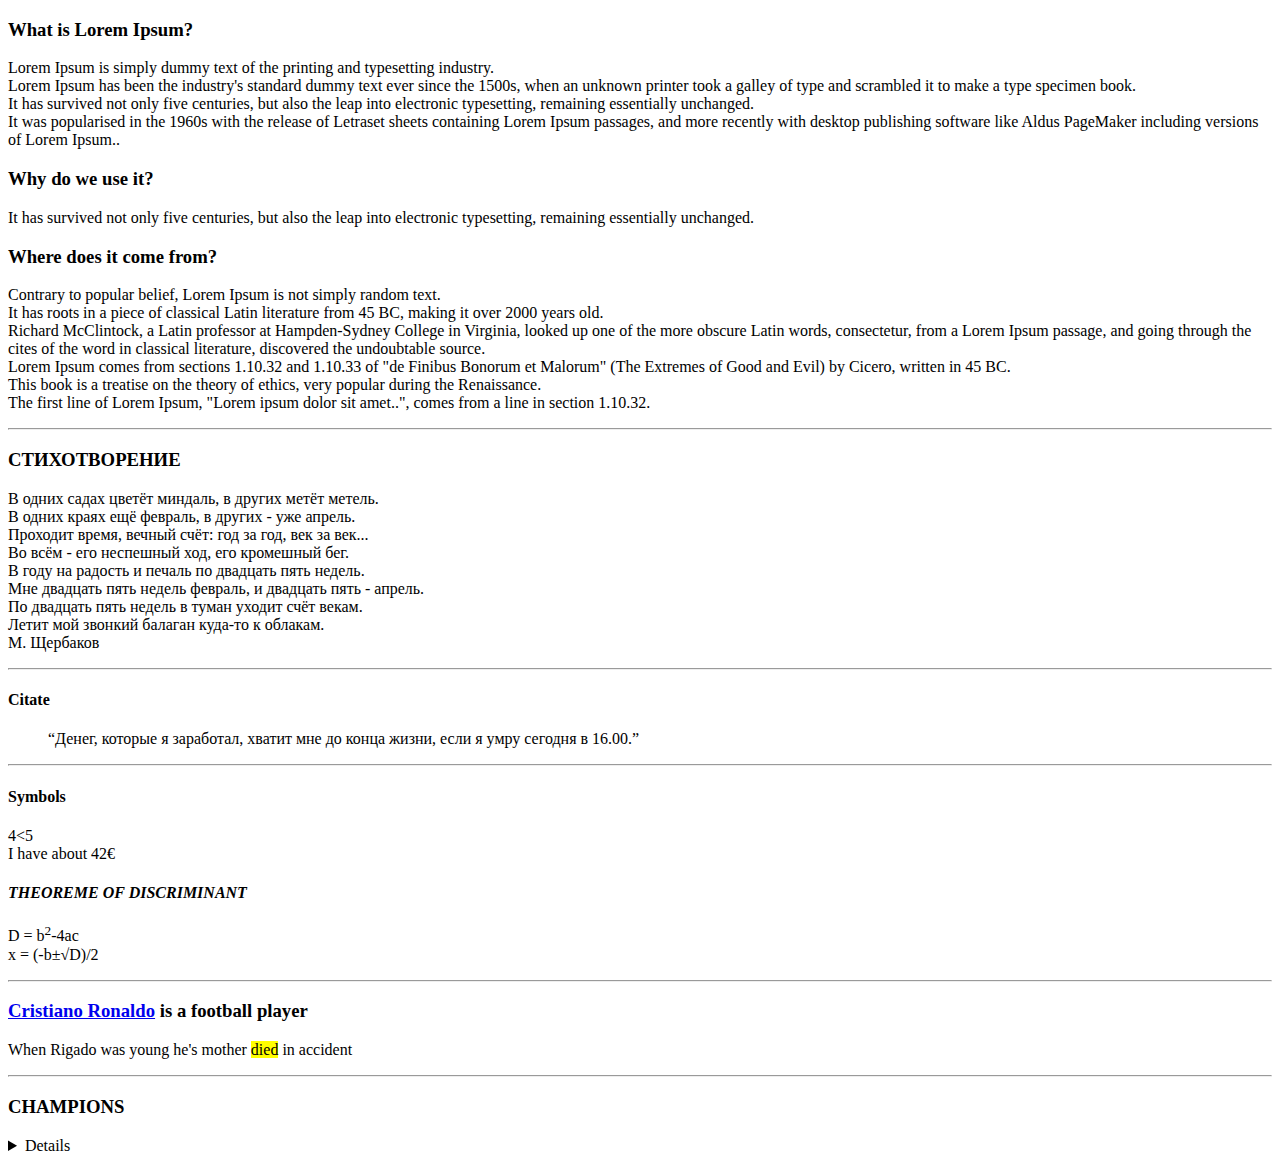
<file: test.html>
<!DOCTYPE html>
<html>
	<head>
		<meta charset = "utf-8">
		<title>Work with text</title>
	</head>
	<body>
        <body style="background-color:rgb(255, 255, 255);">

        <h3>What is Lorem Ipsum?</h3>
        <p>Lorem Ipsum is simply dummy text of the printing and typesetting industry. 
            <br>Lorem Ipsum has been the industry's standard dummy text ever since the 1500s, when an unknown printer took a galley of type and scrambled it to make a type specimen book. 
            <br>It has survived not only five centuries, but also the leap into electronic typesetting, remaining essentially unchanged. 
            <br>It was popularised in the 1960s with the release of Letraset sheets containing Lorem Ipsum passages, and more recently with desktop publishing software like Aldus PageMaker including versions of Lorem Ipsum..
        </p>
        
        <h3>Why do we use it?</h3>
        <p>It has survived not only five centuries, but also the leap into electronic typesetting, remaining essentially unchanged.</p>
        
        <h3>Where does it come from?</h3>      
        <p>Contrary to popular belief, Lorem Ipsum is not simply random text. 
            <br>It has roots in a piece of classical Latin literature from 45 BC, making it over 2000 years old. 
            <br>Richard McClintock, a Latin professor at Hampden-Sydney College in Virginia, looked up one of the more obscure Latin words, consectetur, from a Lorem Ipsum passage, and going through the cites of the word in classical literature, discovered the undoubtable source. 
            <br>Lorem Ipsum comes from sections 1.10.32 and 1.10.33 of "de Finibus Bonorum et Malorum" (The Extremes of Good and Evil) by Cicero, written in 45 BC. 
            <br>This book is a treatise on the theory of ethics, very popular during the Renaissance. 
            <br>The first line of Lorem Ipsum, "Lorem ipsum dolor sit amet..", comes from a line in section 1.10.32.
        </p>
        
        <hr>
        <h3>СТИХОТВОРЕНИЕ</h3>
        <p>
        В одних садах цветёт миндаль, в других метёт метель.<br>
		В одних краях ещё февраль, в других - уже апрель.<br>
		Проходит время, вечный счёт: год за год, век за век...<br>
		Во всём - его неспешный ход, его кромешный бег.<br>
		В году на радость и печаль по двадцать пять недель.<br>
		Мне двадцать пять недель февраль, и двадцать пять - апрель.<br>
		По двадцать пять недель в туман уходит счёт векам.<br>
		Летит мой звонкий балаган куда-то к облакам.<br>
 		М. Щербаков <br>
        </p>
        <hr>
        

        <h4>Citate</h4>
        <blockquote><q>Денег, которые я заработал, хватит мне до конца жизни, если я умру сегодня в 16.00.</q></blockquote><hr>

        
        <h4>Symbols</h4>
        <p>
            4&lt;5<br>


            I have about 42&#x20AC;<br>


            <i><h4>THEOREME OF DISCRIMINANT</h4></i>
            D = b<sup>2</sup>-4ac<br>
            x = (-b&plusmn;&#8730;D)/2
        </p>
        <hr>

        
        <p>
            <h3><a href="https://ru.wikipedia.org/wiki/%D0%9A%D1%80%D0%B8%D1%88%D1%82%D0%B8%D0%B0%D0%BD%D1%83_%D0%A0%D0%BE%D0%BD%D0%B0%D0%BB%D0%B4%D1%83">Cristiano Ronaldo</a> is a football player</h3>
        </p>


        <P>
            When Rigado was young he's mother <mark>died</mark> in accident
        </P>

        <hr>
        <h3>CHAMPIONS</h3>
        <details>
            <p>THE ROCK</p>
            <p>CRISTIANOOOOOO RONALDOOOOO</p>
            <P>SIUUUUUUU</P>
            <p>CAPYBARA</p>
        </details>

	</body>
</html>
</file>
<file: stylesAngularJS.css>
html {
    scroll-behavior: smooth;
}

body {
    /* background: linear-gradient(90deg ,rgb(89, 23, 23) 13%, rgb(0, 0, 0) 45%, rgb(0, 0, 0) 57%, rgb(89, 23, 23) 87%); */
    background: linear-gradient(50deg, rgba(255,0,0,1) 38%, rgba(255,255,255,1) 62%, rgba(0,0,0,1) 85%);
    background-repeat: repeat;
}

.wrapper {
    width: 1300px;
    margin: 0 auto;
    text-align: justify;
    background-color:rgb(254, 255, 204);
    border-radius: 10px;
    box-shadow: 0 0 85px rgb(0, 187, 255);
    transition: 200ms;
}

.wrapper:hover {
    background-color: rgb(211, 191, 161)
}

header {
    width: 600px;
    margin: 50px auto;
    margin-top: 30px;
    text-align: center;
    font-family: "Trebuchet MS", sans-serif;
    font-size: 36px;
    letter-spacing: -2px;
    transition: 200ms;
}

header:hover {
    font-size: 42px;
}

h1 {
    margin-top: 30px;
}

.angular {
    color:red
}

main {
    width: 1300px;
    margin-top: 30px;
}

h2 {
    width: 700px;
    padding: 5px;
    position: relative;
    font-family: 'Exo';
    font-size: 28px;
    text-align: center;
    margin: 30px auto;
    transform: skew(-15deg);
    letter-spacing: 1px;
    border-bottom: 4px solid black;
}

.strimg {
    margin: 50px;
    border-radius: 20px;
    box-shadow: 1px 5px 15px rgb(0, 0, 0);
}

aside ul {
    list-style-type: none;
    margin: 45px;
    padding: 0;
    width: 200px;
    background-color: #5f5f5f;
    height: auto;
    position: fixed;
    border-radius: 10px;
    overflow: auto;
    box-shadow: 3px 6px 10px rgb(0, 8, 255);
}

li a {
    display: block;
    color: rgb(255, 255, 255);
    font-weight: 700;
    padding: 8px 16px;
    text-decoration: none;
}
  
  li a.active {
    background-color: #0033ff;
    color: white;
}
  
  li a:hover:not(.active) {
    background-color: #555;
    color: rgb(0, 255, 42);
}

article {
    width: 1100px;
    margin: 0 auto;
    background: rgb(150,217,255);
    background: radial-gradient(circle, rgba(150,217,255,0.5) 29%, rgba(142,88,0,1) 100%);
    border-radius: 3px;
    padding: 30px;
    font-family:Cambria, Cochin, Georgia, Times, 'Times New Roman', serif;
    font-size: 20px;
    font-weight: 600;
    letter-spacing: 0.5px;
    box-shadow: 2px 5px 20px rgb(82, 0, 0);
    transition: 500ms;
}

th {
    background-color: #005c08;
    color: white;
    font-size: 18px;
    padding: 2px;
    font-family: sans-serif;
    text-align: center;
}

td {
    background-color: #afffb6;
    font-size: 18px;
    font-weight: 600;
    padding: 2px;
    font-family: -apple-system, BlinkMacSystemFont, 'Segoe UI', Roboto, Oxygen, Ubuntu, Cantarell, 'Open Sans', 'Helvetica Neue', sans-serif;
    text-align: center;
    transition: 150ms;
}

td:hover {
    background-color: rgb(203, 255, 152);
}

.arrows {
    overflow: hidden;
}

.arrowBot {
    transform: rotatex(180deg);
    border-radius: 20px;
    box-shadow: 1px 5px 15px rgb(0, 0, 0);
    margin: 10px;
    position: fixed;
    bottom: 400px; right: 100px;
}

.arrowTop {
    border-radius: 20px;
    box-shadow: 1px 5px 15px rgb(0, 0, 0);
    margin: 10px;
    position: fixed;
    bottom: 490px; right: 100px;
}
</file>
<file: anketa.css>
body {
    background-color: rgb(187, 187, 187);
}

.wrapper {
    margin: 0px auto;
}

form {
    background-image: url(Images/RestrauntBckGr.png);
    width: 1100px;
    margin: 0px auto;
    padding: 20px 0px;
    border: 3px dotted #00b7ff;
}

h1 {
    color: white;
    font-family: Arial;
    font-weight: 700;
    font-size: 40px;
    background-color: rgb(55, 13, 13);
    text-align: center;
}

legend {
    margin-left: 80px;
    padding: 5px;
    border: 5px solid #793e00;
    background-color: #ffa372;
    border-radius: 7px;
    color: white;
    font-family: tahoma;
    font-weight: 700;
    font-size: 20px;
    
}

fieldset {
    margin: 0px auto;
    margin-bottom: 10px;
    background-color: #FFFAFA;
    border-radius: 6px;
    border: 4px solid #793e00;
    padding: 30px 0px;
    width: 650px;
}

label {
    font-weight: 600;
    font-family: arial;
    color: #1F4D86;
    margin-left: 80px;
}

input {
    margin-bottom: 15px;
}

.first label {
    width: 80px;
    display: inline-block;
    margin-left: 150px;
    margin-right: 5px;
    text-align: right;
}

.first input {
    height: 25px;
    width: 350px;
    margin-bottom: 15px;
    border: 2px solid #430000;
    background-color: #ff9f56;
    color: white;
}

.first ::placeholder {
    color: rgb(177, 177, 177);
}

fieldset .email {
    background-color: #FA8072;
}

.age {
    background-color: #ff9f56;
    width: 130px;
    height: 20px;
    border-radius: 5px;
}

textarea {
    margin-left: 80px;
    margin-top: 20px;
    border-radius: 5px;
    border: 2px solid #430000;
    box-shadow: 0px 0px 0px 6px #DDDDDD;
}

.datetime {
    border: 2px solid #430000;
    box-shadow: 0px 0px 0px 6px #DDDDDD;
    border-radius: 5px;
    background-color: #ff9f56;
    padding: 5px 0px;
    width: 250px;
    margin-left: 5px;
    color: white;
}

.space {
    margin-left: 50px;
    margin-bottom: 5px;
}

.txtWhy {
    font-size: 16px;
    font-weight: 100;
    color: black;
    margin-left: 0px;
}

.shkala {
    width: 200px;
}

.date {
    margin-left: 85px;
}

.subDate {
    background-color: #ff9f56;
    border-radius: 5px;
    width: 200px;
    height: 30px;
}

.button {
    margin-top: 20px;
    margin-bottom: 10px;
    background-color: #ff9f56;
    border-radius: 15px;
    border: 3px dashed #ffffff;
    color: white;
    width: 150px;
    height: 35px;
    padding: 3px 0;
    font-weight: 700;
}

.buttons {
    margin: 0px auto;
    width: 320px;
}
</file>
<file: stylesCss.css>
html {
    scroll-behavior: smooth;
}

body {
    background: linear-gradient(90deg, rgb(174, 232, 255) 0%, rgb(112, 131, 255) 100%);
}

.wrapper {
    width: 1300px;
    padding: 5px 25px 52px;
    margin: 0 auto;
    text-align: justify;
    background-color:rgba(4, 0, 255, 0.301);
    border-radius: 50px;
    box-shadow: 0 2px 25px rgb(0, 255, 213);
}

header {
    width: 1200px;
    margin: 50px auto;
    font-family: 'Segoe UI', Tahoma, Verdana, sans-serif;
    font-size: 32px;
    text-align: center;
    letter-spacing: 5px;
    background: rgb(114, 104, 95);
    background: linear-gradient(0deg, rgb(164, 255, 112) 25%, rgb(255, 161, 98) 100%);
    box-shadow: 2px 9px 15px rgb(0, 0, 0);;
    color: rgb(31, 54, 255);
    text-shadow: 5px 1px 3px rgb(255, 255, 255),
    2px 2px 3px rgb(119, 0, 255);
}

main {
    width: 1300px;
}

h2 {
    padding: 20px;
    color: white;
    text-align: center;
    text-shadow: 6px 4px 6px rgb(255, 0, 0),
    1px 1px 0 rgb(0, 0, 0),
    1px -1px 1px rgb(0, 0, 0),
    -1px 1px 1px rgb(0, 0, 0),
   -1px -1px 1px rgb(0, 0, 0);
}

article {
    background-color: rgb(181, 255, 212);
    border-radius: 50px;
    padding: 20px;
    font-family:Georgia, 'Times New Roman', Times, serif;
    box-shadow: 2px 1px 30px rgb(0, 0, 0);
}

.imgA {
    border-radius: 10px;
    border: 2px solid rgb(255, 0, 0);
    box-shadow: 2px 5px 50px red;
}

.pimg1 {
    width: 190px;
    margin: 35px auto;
}

.fimg {
    margin: 0 180px;
}

.simg {
    margin: 0 320px;
    padding-bottom: 25px;
    padding-top: 25px;
}

.img1 {
    border-radius: 20px;
    box-shadow: 2px 5px 50px red;
}

.img2 {
    width: 440px;
    height: 129px;
    border-radius: 10px;
    padding: 5px;
    box-shadow: 0px 0px 10px red;
}

footer {
    clear: both;
    text-align: center;
    padding: 18px;
    font-weight: 900;
    color: white;
}

aside {
    border: 1px solid rgb(212, 0, 255);
    width: 190px;
    height: 350px;
    position: fixed;
    float: left;
    padding-left: 20px;
    left: 30px; top: 50px;
    background-color: rgb(255, 159, 183);
    border-radius: 100px;
    box-shadow: 2px 5px 70px blue;
}

.asideli {
    padding: 8px 12px;
    text-align: justify;
    margin: 0 auto;
    font-size: 18px;
    font-weight: 900;
    font-family: 'Lucida Sans', 'Lucida Sans Regular', 'Lucida Grande', 'Lucida Sans Unicode', Geneva, Verdana, sans-serif;
    color:rgb(25, 0, 255);
}

.arrowTop {
    padding-left: 25px;
}

.arrowBot {
    transform: rotatex(180deg);
}
</file>
<file: stylesHtml.css>
html {
    scroll-behavior: smooth;
}

body {
    background: linear-gradient(180deg, rgb(255, 162, 119) 0%, rgb(200, 255, 0) 100%);
}

.wrapper {
    width: 1300px;
    padding: 25px;
    margin: 0 auto;
    text-align: justify;
    background-color:rgb(249, 255, 198);
    border-radius: 50px;
    box-shadow: 0 2px 15px rgb(71, 0, 238);
}

header {
    width: 500px;
    margin: 0 auto;
    border-radius: 100px;
    font-family: 'Segoe UI', Tahoma, Verdana, sans-serif;
    font-size: 38px;
    text-align: center;
    letter-spacing: 5px;
    background: rgb(255,124,0);
    background: linear-gradient(0deg, rgb(255, 201, 151) 25%, rgb(185, 134, 255) 100%);
    box-shadow: 2px 4px 9px gray;;
    color: rgb(255, 255, 255);
    text-shadow: 5px 1px 3px rgb(0, 204, 255),
    2px 2px 3px rgb(0, 204, 255);
}

h2 {
    color: rgb(0, 0, 0);
    text-shadow: 1px 2px 3px rgb(255, 136, 38);
}

h3 {
    color: rgb(0, 0, 0);
    text-shadow: 1px 2px 3px rgb(255, 136, 38);
}

h4 {
    color: rgb(0, 0, 0);
    text-shadow: 1px 2px 3px rgb(255, 136, 38);
}

.txt {
    width: 1000px;
    margin: 0 auto;
}

P {
    padding: 20px;
    border-radius: 60px;
    background-color:#ffffff;
    box-shadow: 0 5px 10px gray;
}

.frtxt {
    background-color: rgb(233, 200, 255);
    width: 660px;
    border-radius: 10px;
    padding-top: 10px;
    padding-bottom: 10px;
    padding-right: 10px;
    margin: 0 auto;
    box-shadow: 5px 5px 6px gray;
}

.structure {
    padding: 25px;
    border-radius: 65px;
    padding-left: 300px;
}

.strcimg {
    width: 1200px;
    padding: 25px;
    margin:0 auto;
    background: rgb(249,255,198);
    background: linear-gradient(180deg, rgba(249,255,198,0) 0%, rgba(255,119,0,0.5802696078431373) 50%, rgba(249,255,198,0) 100%);
}

aside {
    width: 150px;
    float: left;
    position: fixed;
    left: 60px; top: 50px;
    border-radius: 20px;
    border: 2px solid purple;
    box-shadow: 2px 1px 8px gray;
}

.asideli {
    padding: 4px 10px;
    font-size: 18px;
    font-family: tahoma;
    color:rgb(25, 0, 255);
}

.arrowTop {
    padding-left: 45px;
}

.arrowBot {
    padding-left: 45px;
    transform: rotatex(180deg);
}

footer {
    clear: both;
    padding-top: 15px;
    text-align: center;
}
</file>
<file: stylePol.css>
body {
    background: rgb(255,184,0);
    background: linear-gradient(0deg, rgba(255,184,0,0.4822303921568627) 0%, rgba(179,0,255,0.13769257703081228) 100%);
    text-align: justify;
    padding-right: 130px;
    padding-left: 90px;
}

.twoimg {
    padding-left: 160px;
}

.menu {
    background: rgb(179,0,255);
    background: linear-gradient(90deg, rgba(179,0,255,0.10688025210084029) 0%, rgba(0,255,239,0.577468487394958) 100%);
    border: 2px solid #00ffef;
    width:467px;
    height:20px;
    padding: 10px;
    border-radius: 30px 10px;
    margin-left: 1260px;
    font-size: 18px;
    text-align: center
}

.caption {
    font-size: 56px;
    text-align: center;
    color:rgb(225, 0, 255);
    outline-style: ridge;
    border-radius: 50px 50px;
    margin: 0px 670px ;
    background-color:rgba(255, 255, 255, 0.507);
}

p {
    font-size: 18px;
    padding: 15px;
    background-color: rgba(179, 0, 255, 0.192);
}

h3 {
    font-size: 24px;
    color:blueviolet
}

h2 {
    font-size: 26px;    
    color:rgb(189, 0, 0)
}

h4 {
    color: rgb(0, 52, 148);
    font-size: 20px;
}

.up {
    color:#00ff00;
    text-align: center;
    background-color: #00ff00;
    border-radius: 30px;
    border: solid 2px;
    margin-right: 1580px;
}

.txsights {
    font-size: 18px;
    padding: 15px;
    background: rgb(179,0,255);
    background: linear-gradient(0deg, rgba(179,0,255,0) 0%, rgba(0,255,205,0.4822303921568627) 50%, rgba(179,0,255,0) 100%);
    margin-bottom: 5px;
}

.bluda {
    margin: auto;
    padding: 5px;
}

.cook {
    font-size: 48px;
    text-align: center;
    letter-spacing: 7px;
    color:rgb(255, 115, 0);
    outline-style: ridge;
    margin: 20px 670px ;
    background-color:rgba(255, 255, 255, 0.507);
    padding: 10px;
}

.txbluda {
    text-align: center;
    font-size: 24px;
    padding-left: 10px;
    padding-right: 10px
}
</file>
<file: registration.css>
.wrapper {
    width: 450px;
    margin: 0 auto;
    margin-top: 50px;
    background-color: rgb(123, 123, 123);
    padding: 20px;
    border-image: 10 repeating-linear-gradient(45deg, lightblue, lightblue 10px, transparent 10px, transparent 20px, red 20px, red 30px,transparent 30px, transparent 40px);
    border-style: double;
    border-width: 9px;
}

header {
    width:370px;
    margin: 0 auto;
    letter-spacing: -1px;
    text-align: center;
    font-family: 'Gill Sans', 'Gill Sans MT', Calibri, 'Trebuchet MS', sans-serif;
    font-size: 12px;
    background-color: rgb(174, 215, 221);
}

h1 {
    color: red;
    text-shadow: 4px 3px 0 white;
    padding: 20px;
}

main {
    margin-left: 40px;
    margin-right: 40px;
}

label {
    color: white;
    font-size: 16px;
    font-family: sans-serif;
    font-weight: 500;
}

#email, #date {
    width: 345px;
    border: solid 3px rgb(174, 215, 221);
    border-radius: 7px;
    background-color:#ff6060;
    padding: 4px;
    border-radius: 9px;
    color: white;
}

#date {
    width: 130px;
    padding: 8px;
    font-family: monospace;
    border-radius: 15px;
    padding-left: 20px;
    background-color: #ff3c3c;
}

input {
    background-color: rgb(174, 215, 221);
    border-radius: 9px;
    padding: 4px;
    border: solid 3px red;
}

#name {
    margin-top: 10px;
    width: 231px;
}

#country {
    width: 182px;
}

#email {
    width: 290px;
}

#age {
    border: none;
    border-radius: 0;
    text-align: center;
    border: 2px solid;
    border-color: #A7CECC;
    background-color: #ff6060;
    color: blue;
    font-size: 18px;
    font-weight: 600;
}

#name, #country, #email, #age, #lvl4, textarea, #date{
    margin-bottom: 17px;
}

select {
    width: 170px;
    padding: 5px;
    margin-bottom: 10px;
}

#addiction {
    margin-right: 20px;
}

textarea {
    width: 350px;
    float: left;
    background-color: rgb(174, 215, 221);
    border-radius: 20px;
    box-shadow: 3px 3px 6px rgb(255, 47, 47);
    padding: 7px;
    margin-top: 15px;
}

#button1, #button2 {
    height: 35px;
    width: 130px;
    font-family: Tahoma;
    font-size: 12px;
    color: red;
    text-align: center;
    font-weight: 900;
    background-color: rgb(174, 215, 221);
    border-radius: 30px;
    outline: none;
    padding: 5px;
    border: solid 3px red;
}

#button1 {
    margin-left: 50px;
}
</file>
<file: stylesBootstrap.css>
html {
    scroll-behavior: smooth;
}

body {
    background: rgb(115,0,255);
    background: radial-gradient(circle, rgba(115,0,255,1) 0%, rgba(252,70,141,1) 100%);
}

.wrapper {
    width: 1300px;
    margin: 0 auto;
    text-align: justify;
    background-color:rgb(218, 251, 255);
    border-radius: 10px;
    box-shadow: 0 2px 85px rgb(255, 255, 255);
}

header {
    width: 600px;
    margin: 0 auto;
    font-family: 'Segoe UI', Tahoma, Verdana, sans-serif;
    font-size: 32px;
    text-align: center;
    background-color:rgb(213, 190, 255);
    letter-spacing: 5px;
    box-shadow: 2px 9px 15px rgb(0, 0, 0);;
    color: rgb(31, 54, 255);
    text-shadow: 5px 1px 3px rgb(255, 255, 255),
    2px 2px 3px rgb(119, 0, 255);
}

.titimg {
    margin: 0 auto;
    width: 850px;
    padding-bottom: 20px;
    padding-top: 35px;
}

.ttimg {
    border-radius: 100px;
    box-shadow: 1px 2px 30px blue,
    1px 1px 0 rgb(0, 0, 0),
    1px -1px 1px rgb(0, 0, 0),
    -1px 1px 1px rgb(0, 0, 0),
   -1px -1px 1px rgb(0, 0, 0);
}

.mtxt {
    width: 700px;
    font-weight: 600;
    background-color:rgb(255, 185, 255);
    box-shadow: 2px 1px 10px rgb(255, 0, 43);
    border-radius: 50px;
    margin: 0 auto;
    text-align: center;
}

main {
    width: 1300px;
    margin-top: 30px;
}

h2 {
    font-family: Verdana, Geneva, Tahoma, sans-serif;
    font-size: 28px;
    padding: 20px;
    color: white;
    text-align: center;
    text-shadow: 6px 4px 6px rgb(255, 0, 0),
    1px 1px 0 rgb(0, 0, 0),
    1px -1px 1px rgb(0, 0, 0),
    -1px 1px 1px rgb(0, 0, 0),
   -1px -1px 1px rgb(0, 0, 0);
}

nav {
    margin: 46px 425px;
}

aside {
    overflow: hidden;
    background-color: #333;
    position: fixed;
    top: 0;
    transition: 300ms;
    border-radius: 10px;
}
  
 aside a {
    float: left;
    color: #f2f2f2;
    text-align: center;
    padding: 14px 16px;
    text-decoration: none;
    transition: 150ms;
}

.asideli {
    margin: 0 auto;
    font-weight: 700;
    font-family: 'Lucida Sans', 'Lucida Sans Regular', 'Lucida Grande', 'Lucida Sans Unicode', Geneva, Verdana, sans-serif;
    color:rgb(25, 0, 255);
}

article {
    width: 1100px;
    margin: 0 auto;
    background-color: rgb(185, 227, 255);
    border-radius: 30px;
    padding: 20px;
    font-family:'Segoe UI', Tahoma, Geneva, Verdana, sans-serif;
    font-size: 16px;
    box-shadow: 2px 1px 30px rgb(0, 0, 0);
    transition: 500ms;
}

p{
    padding: 5px;
}

.bootscls {
    border: 2px dashed blue;
    background-color: rgb(245, 255, 185);
    letter-spacing: 1px;
    padding-top: 10px;
    padding-bottom: 10px;
    padding-right: 20px;
}

aside:hover {
    background-color:rgb(229, 190, 255);
    border-radius:30px;
    box-shadow: 2px 5px 50px rgb(38, 38, 38);
    background: rgb(0, 0, 0);
    color: black;
}

aside a:hover {
    background-color: rgb(82, 82, 82);
}

article:hover {
    background-color:rgb(111, 252, 217);
    transition: 300ms;
    border-radius: 50px;
}

ol:hover {
    color: rgb(25, 0, 255);
    padding: 15px 30px;
    box-shadow: 2px 1px 33px yellow;
    background-color: rgb(217, 251, 255);
}

li {
    padding: 5px;
}

ol {
    background-color: antiquewhite;
    border-radius: 20px;
    padding: 5px 30px;
    color: black;
    box-shadow: 0px 2px 15px rgb(0, 0, 0);
    margin: auto 100px;
    transition: 300ms;
}

.cent {
    text-align: center;
    font-weight: 500;
}

.arrows {
    overflow: hidden;
    position: fixed;
    bottom: 25px; right: 40px;
}

.arrowBot {
    transform: rotatex(180deg);
}

footer {
    clear: both;
    text-align: center;
    font-weight: 900;
    color: rgb(0, 0, 0);
    padding: 8px;
}
</file>
